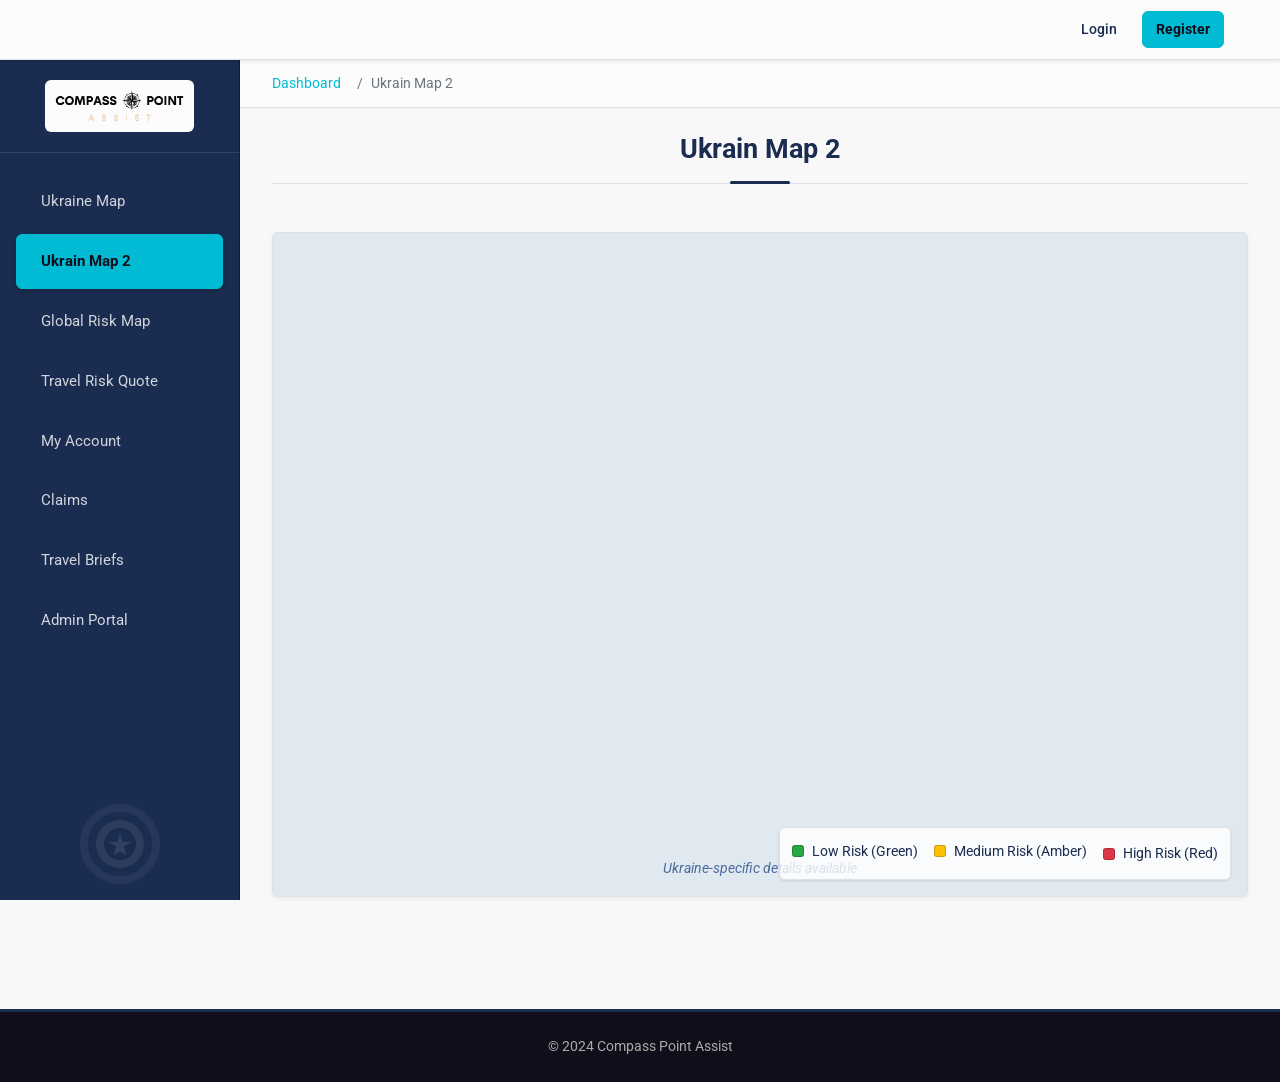
<file: index.html>
<!DOCTYPE html>
<html lang="en">
<head>
    <meta charset="UTF-8">
    <meta name="viewport" content="width=device-width, initial-scale=1.0">
    <title>Compass Point Assist - Travel Risk Platform</title>
    <link rel="preconnect" href="https://fonts.googleapis.com">
    <link rel="preconnect" href="https://fonts.gstatic.com" crossorigin>
    <link href="https://fonts.googleapis.com/css2?family=Roboto:wght@300;400;500;700&display=swap" rel="stylesheet">
    <link rel="stylesheet" href="style.css">
    <!-- Added styles -->
    <style>
        /* Screen-reader only class */
        .sr-only { position: absolute; width: 1px; height: 1px; padding: 0; margin: -1px; overflow: hidden; clip: rect(0, 0, 0, 0); white-space: nowrap; border: 0; }

        /* Google Translate Widget Styling */
        #google_translate_element { display: inline-block; vertical-align: middle; margin-left: 1rem; }
        .goog-te-gadget-simple { background-color: var(--light-color) !important; border: 1px solid var(--border-color) !important; padding: 0.35rem 0.6rem !important; border-radius: var(--border-radius) !important; font-size: 0.9rem !important; cursor: pointer; transition: border-color var(--transition-speed); }
        .goog-te-gadget-simple:hover { border-color: var(--accent-color) !important; }
        .goog-te-gadget-simple span, .goog-te-menu-value span:first-child { color: var(--primary-color) !important; font-weight: var(--font-weight-medium); text-decoration: none !important; }
        .goog-te-gadget-icon { display: none !important; }
        body > div.skiptranslate { display: none !important; visibility: hidden !important; opacity: 0 !important; height: 0 !important; width: 0 !important; margin: 0 !important; padding: 0 !important; }
        iframe#goog-gt-tt, .goog-te-tooltip { display: none !important; visibility: hidden !important; opacity: 0 !important; height: 0 !important; width: 0 !important; }
        body { top: 0px !important; }

        /* Style for phone number input group */
        .phone-input-group { display: flex; gap: 0.5rem; }
        .phone-input-group select { flex: 0 0 100px; /* Fixed width for country code */ }
        .phone-input-group input[type="tel"] { flex: 1 1 auto; /* Allow phone number input to grow */ min-width: 150px; }

         /* Style adjustments for traveller item row */
         .traveller-item.form-row {
            grid-template-columns: repeat(auto-fit, minmax(140px, 1fr)); /* Allow more items per row */
            gap: 0.75rem; /* Adjust gap */
         }
         .form-text.validation-note {
             font-size: 0.85rem;
             color: var(--danger-color); /* Use danger color for visibility */
             margin-top: -0.5rem; /* Adjust spacing */
             margin-bottom: 1rem;
             padding: 0.5rem;
             background-color: hsla(354, 70%, 54%, 0.05); /* Light red background */
             border: 1px solid hsla(354, 70%, 54%, 0.2);
             border-radius: var(--border-radius);
         }
         /* Hide quote options and subscription details initially */
         #quote-options-container,
         #subscription-details-container,
         #quote-separator,
         #subscription-separator { display: none; }

         /* Style for eligibility errors */
         #eligibility-error-message {
             display: none; /* Hidden by default */
             color: var(--danger-color);
             background-color: hsla(354, 70%, 54%, 0.1);
             border: 1px solid hsla(354, 70%, 54%, 0.3);
             padding: 0.75rem 1rem;
             margin-top: 1rem;
             margin-bottom: 1rem;
             border-radius: var(--border-radius);
             font-size: 0.9rem;
             font-weight: var(--font-weight-medium);
         }
         /* Separator line */
         .form-separator {
             border: 0;
             border-top: 2px solid var(--primary-color);
             margin: 2rem 0 1.5rem 0;
             opacity: 0.8;
         }
         #subscription-details-container {
             margin-top: 0; /* Remove margin since separator is added */
             padding-top: 0;
             border-top: none; /* Remove border since separator is added */
         }
         /* Hide accept button when subscription shows */
          #plan-section.subscription-active #accept-quote-btn { display: none; }

         /* Ensure risk map placeholders and legends have consistent styling */
         .risk-map-placeholder {
             position: relative; /* Needed for absolute positioning of legend if desired */
             margin-bottom: 1rem; /* Space below map */
         }
         .risk-map-placeholder iframe {
             display: block; /* Remove extra space below iframe */
             width: 100%;
             height: 600px; /* Consistent height */
             border: none;
         }
        .map-legend {
            display: flex;
            flex-wrap: wrap; /* Allow wrapping on small screens */
            justify-content: center; /* Center legend items */
            gap: 1rem; /* Space between items */
            padding: 0.75rem;
            background-color: rgba(255, 255, 255, 0.8); /* Semi-transparent background */
            border-radius: var(--border-radius);
            margin-top: 0.5rem; /* Space above legend */
            border: 1px solid var(--border-color);
        }
        .legend-item {
            display: flex;
            align-items: center;
            font-size: 0.9rem;
            color: var(--primary-color);
        }
        .legend-color {
            display: inline-block;
            width: 18px;
            height: 18px;
            margin-right: 0.5rem;
            border-radius: 3px;
            border: 1px solid rgba(0, 0, 0, 0.2);
        }
        .legend-green { background-color: var(--success-color); }
        .legend-amber { background-color: var(--warning-color); }
        .legend-red { background-color: var(--danger-color); }

        .map-ukraine-note {
            text-align: center;
            margin-top: 0.5rem;
            font-size: 0.9rem;
            color: var(--secondary-color);
            font-style: italic;
        }
    </style>
</head>
<body>
    <!-- === HEADER === -->
    <header class="main-header">
        <div class="container header-container">
             <div class="header-left"> <button id="mobile-menu-toggle" aria-label="Toggle Menu" aria-expanded="false"> <span class="hamburger-icon"></span> </button> <div id="google_translate_element"></div> </div>
             <div class="header-actions"> <a href="#login-section" class="header-link login-link" data-target="login-section">Login</a> <a href="#login-section" class="header-link register-link" data-target="login-section">Register</a> </div>
        </div>
    </header>
    <!-- === END HEADER === -->

    <div class="dashboard-layout">
        <!-- === SIDEBAR === -->
        <aside class="sidebar">
             <div class="sidebar-header"> <a href="#" class="sidebar-logo"> <img src="compass-point-assist-logo.png" alt="Compass Point Assist Logo"> </a> </div>
             <nav class="sidebar-nav">
                 <ul>
                     <!-- *** MODIFIED: Renamed first map link and made it active by default *** -->
                     <!-- *** ADDED: New sidebar link for the second map *** -->
                     <li><a href="#map-section-ukraine" class="sidebar-link" data-target="map-section-ukraine">Ukraine Map</a></li>
                     <li><a href="#map-section" class="sidebar-link active" data-target="map-section">Ukrain Map 2</a></li>
                     <li><a href="#map-section2" class="sidebar-link" data-target="map-section2">Global Risk Map</a></li>
                     <!-- *** ADDED: New sidebar link for the Ukraine map *** -->
                     <li><a href="#plan-section" class="sidebar-link" data-target="plan-section">Travel Risk Quote</a></li>
                     <li><a href="#account-section" class="sidebar-link" data-target="account-section">My Account</a></li>
                     <li><a href="#claims-section" class="sidebar-link" data-target="claims-section">Claims</a></li>
                     <li><a href="#briefs-section" class="sidebar-link" data-target="briefs-section">Travel Briefs</a></li>
                     <li><a href="#admin-section" class="sidebar-link" data-target="admin-section">Admin Portal</a></li>
                 </ul>
             </nav>
             <div class="sidebar-footer-graphic"></div>
        </aside>
        <!-- === END SIDEBAR === -->

        <!-- === MAIN CONTENT AREA === -->
        <main class="content-area">
            <!-- === BREADCRUMB === -->
            <div class="breadcrumb-bar">
                <nav aria-label="breadcrumb">
                    <ol class="breadcrumb">
                        <li class="breadcrumb-item"><a href="#">Dashboard</a></li>
                        <!-- *** MODIFIED: Default breadcrumb to match default active section *** -->
                        <li class="breadcrumb-item active" aria-current="page" id="breadcrumb-current-page">Risk Map 1</li>
                    </ol>
                </nav>
            </div>
            <!-- === END BREADCRUMB === -->

            <!-- === Map Section 1 === -->
            <!-- *** MODIFIED: Added "active fade-in" to make this the default visible map, updated H2 *** -->
            <section id="map-section" class="dashboard-section active fade-in">
                <h2>Ukrain Map 2</h2> 
                <div class="section-content">
                  <div id="map" class="risk-map-placeholder">
                    <iframe src="https://www.google.com/maps/d/u/0/embed?mid=1SCruvJ4faydto6n9giaSndEuEm6CUsQ&ehbc=2E312F&noprof=1&ll=48.530707931098505%2C31.176593999999987&z=5" loading="lazy" ></iframe>
                    <div class="map-legend">
                      <div class="legend-item"><span class="legend-color legend-green"></span> Low Risk (Green)</div>
                      <div class="legend-item"><span class="legend-color legend-amber"></span> Medium Risk (Amber)</div>
                      <div class="legend-item"><span class="legend-color legend-red"></span> High Risk (Red)</div>
                    </div>
                    <p class="map-ukraine-note">Ukraine-specific details available</p>
                  </div>
                </div>
            </section>
            <!-- === END Map Section 1 === -->

            <!-- *** ADDED: New Map Section 2 (Design matched to Map 1) *** -->
            <section id="map-section2" class="dashboard-section">
                <h2>Global Risk Map</h2>
                <div class="section-content">
                    <div id="map2" class="risk-map-placeholder">
                        <iframe src="https://map-ashen-two.vercel.app/" loading="lazy" title="Global Risk Map 2"></iframe>
                        <div class="map-legend"> <!-- Identical Legend Structure -->
                            <div class="legend-item"><span class="legend-color legend-green"></span> Low Risk (Green)</div>
                            <div class="legend-item"><span class="legend-color legend-amber"></span> Medium Risk (Amber)</div>
                            <div class="legend-item"><span class="legend-color legend-red"></span> High Risk (Red)</div>
                        </div>
                        <p class="map-ukraine-note">Ukraine-specific details available</p> <!-- Identical Note -->
                    </div>
                </div>
            </section>
            <!-- === END Map Section 2 === -->

            <!-- *** ADDED: New Ukraine Map Section (Design matched to Map 1) *** -->
            <section id="map-section-ukraine" class="dashboard-section">
                <h2>Ukraine Map</h2>
                <div class="section-content">
                    <div id="map-ukraine" class="risk-map-placeholder">
                        <iframe src="https://ukraine-map.vercel.app/" loading="lazy" title="Ukraine Conflict Map"></iframe>
                        <div class="map-legend"> <!-- Identical Legend Structure -->
                           <div class="legend-item"><span class="legend-color legend-green"></span> Low Risk (Green)</div>
                           <div class="legend-item"><span class="legend-color legend-amber"></span> Medium Risk (Amber)</div>
                           <div class="legend-item"><span class="legend-color legend-red"></span> High Risk (Red)</div>
                        </div>
                        <p class="map-ukraine-note">Ukraine-specific details available</p> <!-- Identical Note -->
                    </div>
                </div>
            </section>
            <!-- === END Ukraine Map Section === -->

            <!-- === Travel Risk Quote Section === -->
            <section id="plan-section" class="dashboard-section card fade-in" data-delay="0.1">
                <h2>Travel Risk Quote & Subscription</h2>
                <!-- Part 1: Eligibility Check -->
                <div id="eligibility-check-container">
                    <h3>1. Check Eligibility</h3>
                    <div class="section-content" style="padding-bottom: 0;">
                        <p class="section-description" style="text-align: left; margin-bottom: 1rem;">Provide details to check eligibility.</p>
                        <div class="form-row">
                            <div class="form-group"><label for="eligibility-dob">Date of Birth</label><input type="date" id="eligibility-dob" required></div>
                            <div class="form-group"><label for="eligibility-passport-expiry">Passport Expiry Date</label><input type="date" id="eligibility-passport-expiry" required></div>
                        </div>
                        <div class="form-row">
                            <div class="form-group"><label for="eligibility-start-date">Travel Start Date</label><input type="date" id="eligibility-start-date" required></div>
                            <div class="form-group"><label for="eligibility-end-date">Travel End Date</label><input type="date" id="eligibility-end-date" required></div>
                        </div>
                        <div id="eligibility-error-message"></div>
                        <div class="form-actions" style="border-top: none; padding-top: 0; margin-top: 1rem;"><button type="button" id="check-eligibility-btn" class="btn btn-primary btn-large"><span class="btn-text">Check Eligibility</span><span class="loading-spinner"></span></button></div>
                    </div>
                </div>
                <hr class="form-separator" id="quote-separator">
                <!-- Part 2: Quote Options -->
                <div id="quote-options-container">
                    <h3>2. Generate Your Quote</h3>
                    <div class="section-content">
                        <form id="travel-plan-form">
                            <div class="form-row"><div class="form-group"><label for="total-days">Total Trip Days</label><input type="number" id="total-days" readonly class="readonly-input"></div><div class="form-group"><label for="days-amber">Days Amber</label><input type="number" id="days-amber" min="0" value="0" required></div><div class="form-group"><label for="days-red">Days Red</label><input type="number" id="days-red" min="0" value="0" required></div><div class="form-group"><label for="days-green">Days Green</label><input type="number" id="days-green" min="0" value="0" readonly class="readonly-input"></div></div>
                            <div class="coverage-options"><h4>Standard Coverage</h4><div class="form-row"><div class="form-group"><label for="medical-coverage">Medical</label><select id="medical-coverage"><option value="50000">$50k</option><option value="100000">$100k</option><option value="150000">$150k</option><option value="200000">$200k</option><option value="250000">$250k</option></select></div><div class="form-group"><label for="accident-coverage">Accident</label><select id="accident-coverage"><option value="50000">$50k</option><option value="100000">$100k</option><option value="150000">$150k</option><option value="200000">$200k</option><option value="250000">$250k</option></select></div></div><div class="checkbox-group form-group"><input type="checkbox" id="transit-coverage"><label for="transit-coverage">Add Transit?</label></div></div>
                            <div class="optional-addons"><h4>Optional Add-ons</h4><div class="checkbox-group form-group"><input type="checkbox" id="kr-coverage"><label for="kr-coverage">Add add-on</label></div><div class="checkbox-group form-group"><input type="checkbox" id="evac-coverage"><label for="evac-coverage">Add Evac?</label></div></div>
                            <div class="price-summary"><h4>Estimated Quote</h4><div id="estimated-price">$0.00</div><p class="price-note">(Updates)</p><div class="form-actions"><button type="button" id="accept-quote-btn" class="btn btn-accent btn-large"><span class="btn-text">Accept & Proceed</span><span class="loading-spinner"></span></button></div></div>
                        </form>
                    </div>
                </div>
                <hr class="form-separator" id="subscription-separator">
                <!-- Part 3: Subscription Details -->
                <div id="subscription-details-container">
                     <h3>3. Complete Subscription Details</h3>
                     <div class="section-content">
                         <p class="section-description" style="text-align: left; margin-bottom: 1rem;">Provide final details to purchase.</p>
                         <form id="travel-registration-form">
                            <div class="admin-grid">
                                <div class="admin-widget"><h4>Personal Info</h4><div class="widget-content"><div class="form-group"><label>Name</label><input id="reg-c-name" required></div><div class="form-group"><label>DOB</label><input id="reg-c-dob-display" readonly class="readonly-input"></div><div class="form-group"><label>Email</label><input type="email" id="reg-c-email" required></div><div class="form-group"><label>Phone</label><div class="phone-input-group"><select id="reg-c-phone-code" required><option value="">Code</option><option value="+1">+1</option><option value="+44">+44</option><option value="+49">+49</option><option value="+91">+91</option></select><input type="tel" id="reg-c-phone" required></div></div><div class="form-group"><label>WhatsApp</label><div class="phone-input-group"><select id="reg-c-whatsapp-code" required><option value="">Code</option><option value="+1">+1</option><option value="+44">+44</option><option value="+49">+49</option><option value="+91">+91</option></select><input type="tel" id="reg-c-whats-app" required></div></div><div class="form-group"><label>Address</label><input id="reg-c-address" required></div><div class="form-row"><div class="form-group"><label>Country</label><input id="reg-c-country" required></div><div class="form-group"><label>Nationality</label><input id="reg-c-nationality" required></div></div><div class="form-row"><div class="form-group"><label>Passport No.</label><input id="reg-c-passport-no" required></div><div class="form-group"><label>Expiry</label><input id="reg-c-passport-expiry-display" readonly class="readonly-input"></div></div><div class="form-group"><label>Org. (Opt)</label><input id="reg-c-organization"></div></div></div>
                                <div class="admin-widget"><h4>Travel Details</h4><div class="widget-content"><div class="form-row"><div class="form-group"><label>Start</label><input id="reg-trip-start-date-display" readonly></div><div class="form-group"><label>End</label><input id="reg-trip-end-date-display" readonly></div></div><div class="form-group"><label>Purpose</label><select id="reg-trip-purpose" required><option value="">-- Select --</option><option value="humanitarian">Humanitarian</option><option value="journalism">Journalism</option><option value="business">Business</option><option value="personal">Personal</option><option value="other">Other</option></select></div><div class="form-group"><label>Cities/Regions</label><div id="destinations-list"><div class="destination-item form-row" style="margin-bottom: 0.5rem; align-items: center; gap: 0.5rem;"><div class="form-group" style="margin-bottom: 0; flex-grow: 1;"><label for="reg-dest-name-1" class="sr-only">Destination Name</label><input type="text" id="reg-dest-name-1" name="destinations[0][name]" required placeholder="City/Region"></div><div class="form-group" style="margin-bottom: 0; flex-grow: 1;"><label for="reg-dest-stay-1" class="sr-only">Hotel/Accomm.</label><input type="text" id="reg-dest-stay-1" name="destinations[0][stay]" placeholder="Hotel/Accomm. (Opt)"></div></div></div><button type="button" id="add-destination-btn" class="btn btn-secondary btn-small" style="margin-top: 0.5rem;" onclick="alert('Add Destination requires JS.')">Add</button></div><div class="form-group checkbox-group"><input type="checkbox" id="reg-is-company-arranged"><label for="reg-is-company-arranged">Company Arranged?</label></div><div id="company-details" style="display: none;"><div class="form-group"><label>Company</label><input id="reg-company-name"></div></div><div class="form-group"><label>Hotel (Opt)</label><input id="reg-stay-name"></div></div></div>
                                <div class="admin-widget"><h4>Add'l Travellers</h4><div class="widget-content"><p>List others.</p><div id="travellers-list"><div class="traveller-item form-row"><div class="form-group"><label>Name</label><input required></div><div class="form-group"><label>DOB</label><input type="date" required></div><div class="form-group"><label>Passport</label><input required></div><div class="form-group"><label>Expiry</label><input type="date" required></div></div></div><button type="button" id="add-traveller-btn" class="btn btn-secondary btn-small" style="margin-top: 0.5rem;" onclick="alert('Add Traveller requires JS.')">Add</button></div></div>
                                <div class="admin-widget"><h4>Emergency Contact</h4><div class="widget-content"><div class="form-row"><div class="form-group"><label>Name</label><input id="reg-emergency-contact-name" required></div><div class="form-group"><label>Phone</label><input type="tel" id="reg-emergency-contact-phone" required></div></div><div class="form-group"><label>Relationship</label><input id="reg-emergency-contact-relation" required></div></div></div>
                                <div class="admin-widget"><h4>Health Info (Opt)</h4><div class="widget-content"><div class="form-group"><label>Conditions</label><textarea id="reg-medical-conditions" rows="2"></textarea></div><div class="form-group"><label>Medications</label><textarea id="reg-current-medications" rows="2"></textarea></div><div class="form-group"><label>Allergies</label><textarea id="reg-allergies" rows="2"></textarea></div><div class="form-row"><div class="form-group"><label>Blood Type</label><input id="reg-blood-type"></div><div class="form-group"></div></div><div class="form-group"><label>Needs</label><textarea id="reg-special-assistance" rows="1"></textarea></div></div></div>
                                <div class="admin-widget"><h4>Consent</h4><div class="widget-content"><div class="form-group checkbox-group"><input type="checkbox" id="reg-consent" value="true" required><label for="reg-consent">I consent... <span style="color:red;">*</span></label></div></div></div>
                            </div>
                            <div class="form-actions" style="text-align: center; margin-top: 1.5rem;"><button type="submit" class="btn btn-primary btn-large"><span class="btn-text">Submit & Purchase</span><span class="loading-spinner"></span></button></div>
                        </form>
                     </div>
                </div>
            </section>
            <!-- === END Travel Risk Quote Section === -->

            <!-- === Login Section === -->
            <section id="login-section" class="dashboard-section card fade-in" data-delay="0.2">
                <h2>Login / Register</h2>
                <div class="section-content"><div class="login-register-grid"><form id="register-form" class="form-box"><h3>Register</h3><div class="form-group"> <label for="reg-email">Email:</label> <input type="email" id="reg-email" required> </div><div class="form-group"> <label for="reg-password">Password:</label> <input type="password" id="reg-password" required> </div><div class="form-actions"> <button type="submit" class="btn btn-success"> <span class="btn-text">Register</span> <span class="loading-spinner"></span> </button> </div></form><form id="login-form" class="form-box"><h3>Login</h3><div class="form-group"> <label for="login-email">Email:</label> <input type="email" id="login-email" required> </div><div class="form-group"> <label for="login-password">Password:</label> <input type="password" id="login-password" required> </div><div class="form-actions"> <button type="submit" class="btn btn-primary"> <span class="btn-text">Login</span> <span class="loading-spinner"></span> </button> </div><p class="forgot-password-link"><a href="#">Forgot?</a></p></form></div></div>
            </section>
            <!-- === END Login Section === -->

            <!-- === Account Section === -->
            <section id="account-section" class="dashboard-section card fade-in" data-delay="0.3">
                <h2>My Account</h2>
                <div class="section-content"><div class="emergency-contact-box"><h4>Emergency Assistance (24/7)</h4><p>Phone: <a href="tel:+442037907060">+44 (20) 3790 7060</a></p><p>Email: <a href="mailto:assist@example.com">assist@example.com</a></p><p class="provider-note">Partner: Global Guardian</p></div><div class="account-grid"><div class="placeholder-box account-widget"><h4>Policy Summary</h4><p>ID: CPA-12345</p><p>Valid: 2024-09-01 to 2025-08-31</p><p>Status: <span class="status-completed">Active</span></p><button class="btn btn-secondary btn-small">Details</button></div><div class="placeholder-box account-widget"><h4>My Profile</h4><p>Manage contact info.</p><button class="btn btn-secondary btn-small">Edit</button></div><div class="placeholder-box account-widget"><h4>Billing</h4><p>View history.</p><button class="btn btn-secondary btn-small">Manage</button></div></div></div>
            </section>
            <!-- === END Account Section === -->

            <!-- === Claims Section === -->
            <section id="claims-section" class="dashboard-section card fade-in" data-delay="0.4">
                <h2>Claims Center</h2>
                <div class="section-content"><p class="section-description">Submit/view claims. Use 24/7 line for emergencies.</p><div class="form-actions" style="margin-bottom: 1rem; border: none; padding: 0;"><button class="btn btn-primary btn-large">File New Claim</button></div><div class="claims-list"><h4>My Claims History</h4><div class="table-wrapper claims-table-wrapper"><table id="claims-table"><thead><tr><th>ID</th><th>Date</th><th>Type</th><th>Status</th><th>Action</th></tr></thead><tbody><!-- JS fills this --></tbody></table></div></div></div>
            </section>
            <!-- === END Claims Section === -->

            <!-- === Briefs Section === -->
            <section id="briefs-section" class="dashboard-section card fade-in" data-delay="0.5">
                <h2>Travel Briefs & Country Info</h2>
                <div class="section-content"><p class="section-description">Access detailed pre-travel briefs.</p><div class="briefs-search-area"><div class="form-group"><label for="brief-country-search">Search Country Brief:</label><div class="search-input-group"><input type="text" id="brief-country-search" placeholder="e.g., France"><button class="btn btn-primary">Search</button></div></div></div><div class="featured-briefs"><h4>Featured Briefs</h4><ul class="brief-list"><li><a><span class="brief-icon pdf">PDF</span> Germany <span class="brief-risk low">Low</span></a></li><li><a><span class="brief-icon web">WEB</span> Ukraine <span class="brief-risk high">High</span></a></li></ul></div></div>
            </section>
            <!-- === END Briefs Section === -->

            <!-- === Admin Portal Section === -->
            <section id="admin-section" class="dashboard-section admin-dashboard fade-in" data-delay="0.6">
                 <h2>Admin Portal</h2>
                 <div class="section-content">
                    <div class="admin-grid">
                        <!-- Update Risk Widget -->
                        <div class="admin-widget"><h3>Update Country Risk</h3><div class="widget-content"><form id="update-risk-form"> <div class="form-group"><label for="admin-country">Country:</label><input type="text" id="admin-country" required></div> <div class="form-group"><label for="admin-risk">Risk:</label><select id="admin-risk" required><option>Green</option><option>Amber</option><option>Red</option></select></div> <div class="form-actions"><button type="submit" class="btn btn-primary"><span class="btn-text">Update</span><span class="loading-spinner"></span></button></div> <div class="status-message" id="update-risk-status"></div> </form><hr class="widget-divider"><form id="bulk-upload-form"> <div class="form-group"><label class="file-upload-label">Upload Risk File:</label><div class="file-upload-wrapper"><input type="file" id="risk-file-upload" required><label for="risk-file-upload" class="btn btn-secondary file-input-button">Choose</label><span class="file-name">No file</span></div></div> <div class="form-actions"><button type="submit" class="btn btn-secondary"><span class="btn-text">Upload</span><span class="loading-spinner"></span></button></div> <div class="status-message" id="bulk-upload-status"></div> </form></div></div>
                        <!-- View Purchases Widget -->
                        <div class="admin-widget"><h3>View Purchases</h3><div class="widget-content"><div class="form-actions text-right"><button class="btn btn-secondary btn-small">Download CSV</button></div><div class="table-wrapper admin-table-wrapper"><table id="purchases-table"><thead><tr><th>ID</th><th>User</th><th>Zones</th><th>Dates</th><th>Price</th><th>Status</th><th>Action</th></tr></thead><tbody><!-- JS fills this --></tbody></table></div></div></div>
                        <!-- Manage Pricing Widget -->
                        <div class="admin-widget"><h3>Manage Pricing</h3><div class="widget-content"><form id="update-pricing-form"> <div class="form-group"><label for="price-zone">Zone:</label><select id="price-zone" required><option>Green</option><option>Amber</option><option>Red</option><option>Transit</option></select></div> <div class="form-group"><label for="price-value">Price (€):</label><input type="number" id="price-value" step="0.01" required></div> <div class="form-group"><label for="coverage-level">Level:</label><select id="coverage-level" required><option>Base</option><option>Medical</option><option>Accident</option></select></div> <div class="form-actions"><button type="submit" class="btn btn-primary"><span class="btn-text">Update</span><span class="loading-spinner"></span></button></div> <div class="status-message" id="update-pricing-status"></div> </form></div></div>
                        <!-- Claims Management Widget -->
                        <div class="admin-widget"><h3>Claims Management</h3><div class="widget-content widget-summary"><ul class="summary-list"><li>New: 3</li><li>Pending: 8</li><li>Closed: 15</li></ul><div class="form-actions"><button class="btn btn-primary">Manage</button></div></div></div>
                        <!-- Benefit Config Widget -->
                        <div class="admin-widget"><h3>Benefit Config</h3><div class="widget-content widget-summary"><ul class="summary-list"><li>Tiers: 5</li><li>K&R: Enabled</li><li>Green Rate: €2.50</li></ul><div class="form-actions"><button class="btn btn-primary">Edit</button></div></div></div>
                        <!-- Briefs Content Widget -->
                        <div class="admin-widget"><h3>Briefs Content</h3><div class="widget-content widget-summary"><ul class="summary-list"><li>Total: 18</li><li>Updated: Today</li><li>Last: Colombia</li></ul><div class="form-actions"><button class="btn btn-primary">Manage</button></div></div></div>
                    </div> <!-- End admin-grid -->
                 </div> <!-- End section-content -->
            </section>
             <!-- === END Admin Portal Section === -->

        </main>
        <!-- === END MAIN CONTENT AREA === -->
    </div>

    <!-- === FOOTER === -->
    <footer class="footer">
        <div class="container"> <p>© 2024 Compass Point Assist</p> </div>
    </footer>
    <!-- === END FOOTER === -->

    <!-- Scripts -->
    <script src="script.js"></script>
    <script type="text/javascript"> function googleTranslateElementInit() { new google.translate.TranslateElement({pageLanguage: 'en', includedLanguages: 'en,de', layout: google.translate.TranslateElement.InlineLayout.SIMPLE, autoDisplay: false }, 'google_translate_element'); } </script>
    <script type="text/javascript" src="//translate.google.com/translate_a/element.js?cb=googleTranslateElementInit"></script>

</body>
</html>
</file>
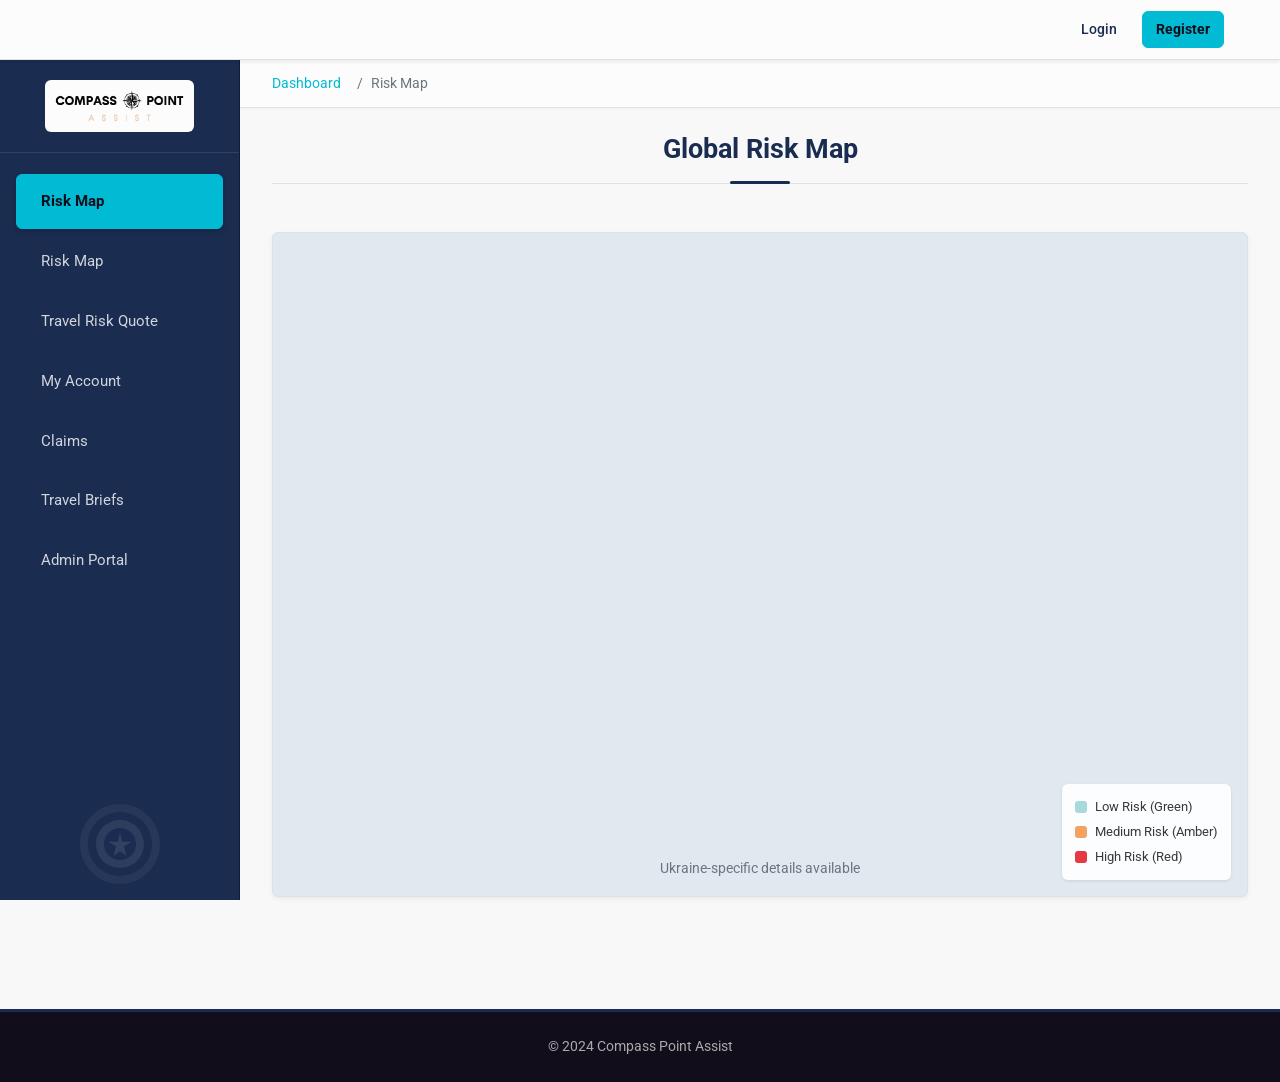
<file: first.html>
<!DOCTYPE html>
<html lang="en">
<head>
    <meta charset="UTF-8">
    <meta name="viewport" content="width=device-width, initial-scale=1.0">
    <title>Compass Point Assist - Travel Risk Platform</title>
    <link rel="preconnect" href="https://fonts.googleapis.com">
    <link rel="preconnect" href="https://fonts.gstatic.com" crossorigin>
    <link href="https://fonts.googleapis.com/css2?family=Roboto:wght@300;400;500;700&display=swap" rel="stylesheet">
    <link rel="stylesheet" href="style.css">
    <!-- Added styles -->
    <style>
        /* Screen-reader only class */
        .sr-only { position: absolute; width: 1px; height: 1px; padding: 0; margin: -1px; overflow: hidden; clip: rect(0, 0, 0, 0); white-space: nowrap; border: 0; }

        /* Google Translate Widget Styling */
        #google_translate_element { display: inline-block; vertical-align: middle; margin-left: 1rem; }
        .goog-te-gadget-simple { background-color: var(--light-color) !important; border: 1px solid var(--border-color) !important; padding: 0.35rem 0.6rem !important; border-radius: var(--border-radius) !important; font-size: 0.9rem !important; cursor: pointer; transition: border-color var(--transition-speed); }
        .goog-te-gadget-simple:hover { border-color: var(--accent-color) !important; }
        .goog-te-gadget-simple span, .goog-te-menu-value span:first-child { color: var(--primary-color) !important; font-weight: var(--font-weight-medium); text-decoration: none !important; }
        .goog-te-gadget-icon { display: none !important; }
        body > div.skiptranslate { display: none !important; visibility: hidden !important; opacity: 0 !important; height: 0 !important; width: 0 !important; margin: 0 !important; padding: 0 !important; }
        iframe#goog-gt-tt, .goog-te-tooltip { display: none !important; visibility: hidden !important; opacity: 0 !important; height: 0 !important; width: 0 !important; }
        body { top: 0px !important; }

        /* Style for phone number input group */
        .phone-input-group { display: flex; gap: 0.5rem; }
        .phone-input-group select { flex: 0 0 100px; /* Fixed width for country code */ }
        .phone-input-group input[type="tel"] { flex: 1 1 auto; /* Allow phone number input to grow */ min-width: 150px; }

         /* Style adjustments for traveller item row */
         .traveller-item.form-row {
            grid-template-columns: repeat(auto-fit, minmax(140px, 1fr)); /* Allow more items per row */
            gap: 0.75rem; /* Adjust gap */
         }
         .form-text.validation-note {
             font-size: 0.85rem;
             color: var(--danger-color); /* Use danger color for visibility */
             margin-top: -0.5rem; /* Adjust spacing */
             margin-bottom: 1rem;
             padding: 0.5rem;
             background-color: hsla(354, 70%, 54%, 0.05); /* Light red background */
             border: 1px solid hsla(354, 70%, 54%, 0.2);
             border-radius: var(--border-radius);
         }
         /* Hide quote options and subscription details initially */
         #quote-options-container,
         #subscription-details-container,
         #quote-separator,
         #subscription-separator { display: none; }

         /* Style for eligibility errors */
         #eligibility-error-message {
             display: none; /* Hidden by default */
             color: var(--danger-color);
             background-color: hsla(354, 70%, 54%, 0.1);
             border: 1px solid hsla(354, 70%, 54%, 0.3);
             padding: 0.75rem 1rem;
             margin-top: 1rem;
             margin-bottom: 1rem;
             border-radius: var(--border-radius);
             font-size: 0.9rem;
             font-weight: var(--font-weight-medium);
         }
         /* Separator line */
         .form-separator {
             border: 0;
             border-top: 2px solid var(--primary-color);
             margin: 2rem 0 1.5rem 0;
             opacity: 0.8;
         }
         #subscription-details-container {
             margin-top: 0; /* Remove margin since separator is added */
             padding-top: 0;
             border-top: none; /* Remove border since separator is added */
         }
         /* Hide accept button when subscription shows */
          #plan-section.subscription-active #accept-quote-btn { display: none; }
    </style>
</head>
<body>
    <!-- === HEADER === -->
    <header class="main-header">
        <div class="container header-container">
             <div class="header-left"> <button id="mobile-menu-toggle" aria-label="Toggle Menu" aria-expanded="false"> <span class="hamburger-icon"></span> </button> <div id="google_translate_element"></div> </div>
             <div class="header-actions"> <a href="#login-section" class="header-link login-link" data-target="login-section">Login</a> <a href="#login-section" class="header-link register-link" data-target="login-section">Register</a> </div>
        </div>
    </header>
    <!-- === END HEADER === -->

    <div class="dashboard-layout">
        <!-- === SIDEBAR === -->
        <aside class="sidebar">
             <div class="sidebar-header"> <a href="#" class="sidebar-logo"> <img src="compass-point-assist-logo.png" alt="Compass Point Assist Logo"> </a> </div>
             <nav class="sidebar-nav">
                 <ul>
                     <li><a href="#map-section" class="sidebar-link active" data-target="map-section">Risk Map</a></li>
                     <li><a href="#map-section2" class="sidebar-link active" data-target="map-section2">Risk Map</a></li>
                     <li><a href="#plan-section" class="sidebar-link" data-target="plan-section">Travel Risk Quote</a></li>
                     <li><a href="#account-section" class="sidebar-link" data-target="account-section">My Account</a></li>
                     <li><a href="#claims-section" class="sidebar-link" data-target="claims-section">Claims</a></li>
                     <li><a href="#briefs-section" class="sidebar-link" data-target="briefs-section">Travel Briefs</a></li>
                     <li><a href="#admin-section" class="sidebar-link" data-target="admin-section">Admin Portal</a></li>
                 </ul>
             </nav>
             <div class="sidebar-footer-graphic"></div>
        </aside>
        <!-- === END SIDEBAR === -->

        <!-- === MAIN CONTENT AREA === -->
        <main class="content-area">
            <!-- === BREADCRUMB === -->
            <div class="breadcrumb-bar">
                <nav aria-label="breadcrumb">
                    <ol class="breadcrumb">
                        <li class="breadcrumb-item"><a href="#">Dashboard</a></li>
                        <li class="breadcrumb-item active" aria-current="page" id="breadcrumb-current-page">Risk Map</li>
                    </ol>
                </nav>
            </div>
            <!-- === END BREADCRUMB === -->

            <!-- === Map Section === -->
            

            <section id="map-section" class="dashboard-section active fade-in">
                <h2>Global Risk Map</h2>
                <div class="section-content">
                  <div id="map" class="risk-map-placeholder">
                    <!-- <iframe 
                      src="https://ukraine-map.vercel.app/" 
                      style="width: 100%; height: 600px; border: none;" 
                      loading="lazy" 
                      title="Global Risk Map">
                    </iframe> -->
                    <iframe src="https://www.google.com/maps/d/embed?mid=1S4cDLsBgtimaEBuIhSMr04y2xtVm0vo&ehbc=2E312F&noprof=1" style="width: 100%; height: 600px; border: none;" loading="lazy" ></iframe>
                    <div class="map-legend">
                      <div class="legend-item"><span class="legend-color legend-green"></span> Low Risk (Green)</div>
                      <div class="legend-item"><span class="legend-color legend-amber"></span> Medium Risk (Amber)</div>
                      <div class="legend-item"><span class="legend-color legend-red"></span> High Risk (Red)</div>
                    </div>
                    <p class="map-ukraine-note">Ukraine-specific details available</p>
                  </div>
                </div>
              </section>
              
              
            <!-- === END Map Section === -->

            <!-- === Travel Risk Quote Section === -->
            <section id="plan-section" class="dashboard-section card fade-in" data-delay="0.1">
                <h2>Travel Risk Quote & Subscription</h2>
                <!-- Part 1: Eligibility Check -->
                <div id="eligibility-check-container">
                    <h3>1. Check Eligibility</h3>
                    <div class="section-content" style="padding-bottom: 0;">
                        <p class="section-description" style="text-align: left; margin-bottom: 1rem;">Provide details to check eligibility.</p>
                        <div class="form-row">
                            <div class="form-group"><label for="eligibility-dob">Date of Birth</label><input type="date" id="eligibility-dob" required></div>
                            <div class="form-group"><label for="eligibility-passport-expiry">Passport Expiry Date</label><input type="date" id="eligibility-passport-expiry" required></div>
                        </div>
                        <div class="form-row">
                            <div class="form-group"><label for="eligibility-start-date">Travel Start Date</label><input type="date" id="eligibility-start-date" required></div>
                            <div class="form-group"><label for="eligibility-end-date">Travel End Date</label><input type="date" id="eligibility-end-date" required><p class="form-text validation-note" style="margin-top: 0.5rem;">Passport must be valid 90+ days after Travel End Date.</p></div>
                        </div>
                        <div id="eligibility-error-message"></div>
                        <div class="form-actions" style="border-top: none; padding-top: 0; margin-top: 1rem;"><button type="button" id="check-eligibility-btn" class="btn btn-primary btn-large"><span class="btn-text">Check Eligibility</span><span class="loading-spinner"></span></button></div>
                    </div>
                </div>
                <hr class="form-separator" id="quote-separator">
                <!-- Part 2: Quote Options -->
                <div id="quote-options-container">
                    <h3>2. Generate Your Quote</h3>
                    <div class="section-content">
                        <form id="travel-plan-form">
                            <div class="form-row"><div class="form-group"><label for="total-days">Total Trip Days</label><input type="number" id="total-days" readonly class="readonly-input"></div><div class="form-group"><label for="days-amber">Days Amber</label><input type="number" id="days-amber" min="0" value="0" required></div><div class="form-group"><label for="days-red">Days Red</label><input type="number" id="days-red" min="0" value="0" required></div><div class="form-group"><label for="days-green">Days Green</label><input type="number" id="days-green" min="0" value="0" readonly class="readonly-input"></div></div>
                            <div class="coverage-options"><h4>Standard Coverage</h4><div class="form-row"><div class="form-group"><label for="medical-coverage">Medical</label><select id="medical-coverage"><option value="50000">$50k</option><option value="100000">$100k</option><option value="150000">$150k</option><option value="200000">$200k</option><option value="250000">$250k</option></select></div><div class="form-group"><label for="accident-coverage">Accident</label><select id="accident-coverage"><option value="50000">$50k</option><option value="100000">$100k</option><option value="150000">$150k</option><option value="200000">$200k</option><option value="250000">$250k</option></select></div></div><div class="checkbox-group form-group"><input type="checkbox" id="transit-coverage"><label for="transit-coverage">Add Transit?</label></div></div>
                            <div class="optional-addons"><h4>Optional Add-ons</h4><div class="checkbox-group form-group"><input type="checkbox" id="kr-coverage"><label for="kr-coverage">Add K&R?</label></div><div class="checkbox-group form-group"><input type="checkbox" id="evac-coverage"><label for="evac-coverage">Add Evac?</label></div></div>
                            <div class="price-summary"><h4>Estimated Quote</h4><div id="estimated-price">$0.00</div><p class="price-note">(Updates)</p><div class="form-actions"><button type="button" id="accept-quote-btn" class="btn btn-accent btn-large"><span class="btn-text">Accept & Proceed</span><span class="loading-spinner"></span></button></div></div>
                        </form>
                    </div>
                </div>
                <hr class="form-separator" id="subscription-separator">
                <!-- Part 3: Subscription Details -->
                <div id="subscription-details-container">
                     <h3>3. Complete Subscription Details</h3>
                     <div class="section-content">
                         <p class="section-description" style="text-align: left; margin-bottom: 1rem;">Provide final details to purchase.</p>
                         <form id="travel-registration-form">
                            <div class="admin-grid">
                                <div class="admin-widget"><h4>Personal Info</h4><div class="widget-content"><div class="form-group"><label>Name</label><input id="reg-c-name" required></div><div class="form-group"><label>DOB</label><input id="reg-c-dob-display" readonly class="readonly-input"></div><div class="form-group"><label>Email</label><input type="email" id="reg-c-email" required></div><div class="form-group"><label>Phone</label><div class="phone-input-group"><select id="reg-c-phone-code" required><option value="">Code</option><option value="+1">+1</option><option value="+44">+44</option><option value="+49">+49</option><option value="+91">+91</option></select><input type="tel" id="reg-c-phone" required></div></div><div class="form-group"><label>WhatsApp</label><div class="phone-input-group"><select id="reg-c-whatsapp-code" required><option value="">Code</option><option value="+1">+1</option><option value="+44">+44</option><option value="+49">+49</option><option value="+91">+91</option></select><input type="tel" id="reg-c-whats-app" required></div></div><div class="form-group"><label>Address</label><input id="reg-c-address" required></div><div class="form-row"><div class="form-group"><label>Country</label><input id="reg-c-country" required></div><div class="form-group"><label>Nationality</label><input id="reg-c-nationality" required></div></div><div class="form-row"><div class="form-group"><label>Passport No.</label><input id="reg-c-passport-no" required></div><div class="form-group"><label>Expiry</label><input id="reg-c-passport-expiry-display" readonly class="readonly-input"></div></div><div class="form-group"><label>Org. (Opt)</label><input id="reg-c-organization"></div></div></div>
                                <div class="admin-widget"><h4>Travel Details</h4><div class="widget-content"><div class="form-row"><div class="form-group"><label>Start</label><input id="reg-trip-start-date-display" readonly></div><div class="form-group"><label>End</label><input id="reg-trip-end-date-display" readonly></div></div><div class="form-group"><label>Purpose</label><select id="reg-trip-purpose" required><option value="">-- Select --</option><option value="humanitarian">Humanitarian</option><option value="journalism">Journalism</option><option value="business">Business</option><option value="personal">Personal</option><option value="other">Other</option></select></div><div class="form-group"><label>Cities/Regions</label><div id="destinations-list"><div class="destination-item form-row" style="margin-bottom: 0.5rem; align-items: center; gap: 0.5rem;"><div class="form-group" style="margin-bottom: 0; flex-grow: 1;"><label for="reg-dest-name-1" class="sr-only">Destination Name</label><input type="text" id="reg-dest-name-1" name="destinations[0][name]" required placeholder="City/Region"></div><div class="form-group" style="margin-bottom: 0; flex-grow: 1;"><label for="reg-dest-stay-1" class="sr-only">Hotel/Accomm.</label><input type="text" id="reg-dest-stay-1" name="destinations[0][stay]" placeholder="Hotel/Accomm. (Opt)"></div></div></div><button type="button" id="add-destination-btn" class="btn btn-secondary btn-small" style="margin-top: 0.5rem;" onclick="alert('Add Destination requires JS.')">Add</button></div><div class="form-group checkbox-group"><input type="checkbox" id="reg-is-company-arranged"><label for="reg-is-company-arranged">Company Arranged?</label></div><div id="company-details" style="display: none;"><div class="form-group"><label>Company</label><input id="reg-company-name"></div></div><div class="form-group"><label>Hotel (Opt)</label><input id="reg-stay-name"></div></div></div>
                                <div class="admin-widget"><h4>Add'l Travellers</h4><div class="widget-content"><p>List others.</p><div id="travellers-list"><div class="traveller-item form-row"><div class="form-group"><label>Name</label><input required></div><div class="form-group"><label>DOB</label><input type="date" required></div><div class="form-group"><label>Passport</label><input required></div><div class="form-group"><label>Expiry</label><input type="date" required></div></div></div><button type="button" id="add-traveller-btn" class="btn btn-secondary btn-small" style="margin-top: 0.5rem;" onclick="alert('Add Traveller requires JS.')">Add</button></div></div>
                                <div class="admin-widget"><h4>Emergency Contact</h4><div class="widget-content"><div class="form-row"><div class="form-group"><label>Name</label><input id="reg-emergency-contact-name" required></div><div class="form-group"><label>Phone</label><input type="tel" id="reg-emergency-contact-phone" required></div></div><div class="form-group"><label>Relationship</label><input id="reg-emergency-contact-relation" required></div></div></div>
                                <div class="admin-widget"><h4>Health Info (Opt)</h4><div class="widget-content"><div class="form-group"><label>Conditions</label><textarea id="reg-medical-conditions" rows="2"></textarea></div><div class="form-group"><label>Medications</label><textarea id="reg-current-medications" rows="2"></textarea></div><div class="form-group"><label>Allergies</label><textarea id="reg-allergies" rows="2"></textarea></div><div class="form-row"><div class="form-group"><label>Blood Type</label><input id="reg-blood-type"></div><div class="form-group"></div></div><div class="form-group"><label>Needs</label><textarea id="reg-special-assistance" rows="1"></textarea></div></div></div>
                                <div class="admin-widget"><h4>Consent</h4><div class="widget-content"><div class="form-group checkbox-group"><input type="checkbox" id="reg-consent" value="true" required><label for="reg-consent">I consent... <span style="color:red;">*</span></label></div></div></div>
                            </div>
                            <div class="form-actions" style="text-align: center; margin-top: 1.5rem;"><button type="submit" class="btn btn-primary btn-large"><span class="btn-text">Submit & Purchase</span><span class="loading-spinner"></span></button></div>
                        </form>
                     </div>
                </div>
            </section>
            <!-- === END Travel Risk Quote Section === -->

            <!-- === Login Section === -->
            <section id="login-section" class="dashboard-section card fade-in" data-delay="0.2">
                <h2>Login / Register</h2>
                <div class="section-content"><div class="login-register-grid"><form id="register-form" class="form-box"><h3>Register</h3><div class="form-group"> <label for="reg-email">Email:</label> <input type="email" id="reg-email" required> </div><div class="form-group"> <label for="reg-password">Password:</label> <input type="password" id="reg-password" required> </div><div class="form-actions"> <button type="submit" class="btn btn-success"> <span class="btn-text">Register</span> <span class="loading-spinner"></span> </button> </div></form><form id="login-form" class="form-box"><h3>Login</h3><div class="form-group"> <label for="login-email">Email:</label> <input type="email" id="login-email" required> </div><div class="form-group"> <label for="login-password">Password:</label> <input type="password" id="login-password" required> </div><div class="form-actions"> <button type="submit" class="btn btn-primary"> <span class="btn-text">Login</span> <span class="loading-spinner"></span> </button> </div><p class="forgot-password-link"><a href="#">Forgot?</a></p></form></div></div>
            </section>
            <!-- === END Login Section === -->

            <!-- === Account Section === -->
            <section id="account-section" class="dashboard-section card fade-in" data-delay="0.3">
                <h2>My Account</h2>
                <div class="section-content"><div class="emergency-contact-box"><h4>Emergency Assistance (24/7)</h4><p>Phone: <a href="tel:+442037907060">+44 (20) 3790 7060</a></p><p>Email: <a href="mailto:assist@example.com">assist@example.com</a></p><p class="provider-note">Partner: Global Guardian</p></div><div class="account-grid"><div class="placeholder-box account-widget"><h4>Policy Summary</h4><p>ID: CPA-12345</p><p>Valid: 2024-09-01 to 2025-08-31</p><p>Status: <span class="status-completed">Active</span></p><button class="btn btn-secondary btn-small">Details</button></div><div class="placeholder-box account-widget"><h4>My Profile</h4><p>Manage contact info.</p><button class="btn btn-secondary btn-small">Edit</button></div><div class="placeholder-box account-widget"><h4>Billing</h4><p>View history.</p><button class="btn btn-secondary btn-small">Manage</button></div></div></div>
            </section>
            <!-- === END Account Section === -->

            <!-- === Claims Section === -->
            <section id="claims-section" class="dashboard-section card fade-in" data-delay="0.4">
                <h2>Claims Center</h2>
                <div class="section-content"><p class="section-description">Submit/view claims. Use 24/7 line for emergencies.</p><div class="form-actions" style="margin-bottom: 1rem; border: none; padding: 0;"><button class="btn btn-primary btn-large">File New Claim</button></div><div class="claims-list"><h4>My Claims History</h4><div class="table-wrapper claims-table-wrapper"><table id="claims-table"><thead><tr><th>ID</th><th>Date</th><th>Type</th><th>Status</th><th>Action</th></tr></thead><tbody><!-- JS fills this --></tbody></table></div></div></div>
            </section>
            <!-- === END Claims Section === -->

            <!-- === Briefs Section === -->
            <section id="briefs-section" class="dashboard-section card fade-in" data-delay="0.5">
                <h2>Travel Briefs & Country Info</h2>
                <div class="section-content"><p class="section-description">Access detailed pre-travel briefs.</p><div class="briefs-search-area"><div class="form-group"><label for="brief-country-search">Search Country Brief:</label><div class="search-input-group"><input type="text" id="brief-country-search" placeholder="e.g., France"><button class="btn btn-primary">Search</button></div></div></div><div class="featured-briefs"><h4>Featured Briefs</h4><ul class="brief-list"><li><a><span class="brief-icon pdf">PDF</span> Germany <span class="brief-risk low">Low</span></a></li><li><a><span class="brief-icon web">WEB</span> Ukraine <span class="brief-risk high">High</span></a></li></ul></div></div>
            </section>
            <!-- === END Briefs Section === -->

            <!-- === Admin Portal Section === -->
            <section id="admin-section" class="dashboard-section admin-dashboard fade-in" data-delay="0.6">
                 <h2>Admin Portal</h2>
                 <div class="section-content">
                    <div class="admin-grid">
                        <!-- Update Risk Widget -->
                        <div class="admin-widget"><h3>Update Country Risk</h3><div class="widget-content"><form id="update-risk-form"> <div class="form-group"><label for="admin-country">Country:</label><input type="text" id="admin-country" required></div> <div class="form-group"><label for="admin-risk">Risk:</label><select id="admin-risk" required><option>Green</option><option>Amber</option><option>Red</option></select></div> <div class="form-actions"><button type="submit" class="btn btn-primary"><span class="btn-text">Update</span><span class="loading-spinner"></span></button></div> <div class="status-message" id="update-risk-status"></div> </form><hr class="widget-divider"><form id="bulk-upload-form"> <div class="form-group"><label class="file-upload-label">Upload Risk File:</label><div class="file-upload-wrapper"><input type="file" id="risk-file-upload" required><label for="risk-file-upload" class="btn btn-secondary file-input-button">Choose</label><span class="file-name">No file</span></div></div> <div class="form-actions"><button type="submit" class="btn btn-secondary"><span class="btn-text">Upload</span><span class="loading-spinner"></span></button></div> <div class="status-message" id="bulk-upload-status"></div> </form></div></div>
                        <!-- View Purchases Widget -->
                        <div class="admin-widget"><h3>View Purchases</h3><div class="widget-content"><div class="form-actions text-right"><button class="btn btn-secondary btn-small">Download CSV</button></div><div class="table-wrapper admin-table-wrapper"><table id="purchases-table"><thead><tr><th>ID</th><th>User</th><th>Zones</th><th>Dates</th><th>Price</th><th>Status</th><th>Action</th></tr></thead><tbody><!-- JS fills this --></tbody></table></div></div></div>
                        <!-- Manage Pricing Widget -->
                        <div class="admin-widget"><h3>Manage Pricing</h3><div class="widget-content"><form id="update-pricing-form"> <div class="form-group"><label for="price-zone">Zone:</label><select id="price-zone" required><option>Green</option><option>Amber</option><option>Red</option><option>Transit</option></select></div> <div class="form-group"><label for="price-value">Price (€):</label><input type="number" id="price-value" step="0.01" required></div> <div class="form-group"><label for="coverage-level">Level:</label><select id="coverage-level" required><option>Base</option><option>Medical</option><option>Accident</option></select></div> <div class="form-actions"><button type="submit" class="btn btn-primary"><span class="btn-text">Update</span><span class="loading-spinner"></span></button></div> <div class="status-message" id="update-pricing-status"></div> </form></div></div>
                        <!-- Claims Management Widget -->
                        <div class="admin-widget"><h3>Claims Management</h3><div class="widget-content widget-summary"><ul class="summary-list"><li>New: 3</li><li>Pending: 8</li><li>Closed: 15</li></ul><div class="form-actions"><button class="btn btn-primary">Manage</button></div></div></div>
                        <!-- Benefit Config Widget -->
                        <div class="admin-widget"><h3>Benefit Config</h3><div class="widget-content widget-summary"><ul class="summary-list"><li>Tiers: 5</li><li>K&R: Enabled</li><li>Green Rate: €2.50</li></ul><div class="form-actions"><button class="btn btn-primary">Edit</button></div></div></div>
                        <!-- Briefs Content Widget -->
                        <div class="admin-widget"><h3>Briefs Content</h3><div class="widget-content widget-summary"><ul class="summary-list"><li>Total: 18</li><li>Updated: Today</li><li>Last: Colombia</li></ul><div class="form-actions"><button class="btn btn-primary">Manage</button></div></div></div>
                    </div> <!-- End admin-grid -->
                 </div> <!-- End section-content -->
            </section>
             <!-- === END Admin Portal Section === -->

        </main>
        <!-- === END MAIN CONTENT AREA === -->
    </div>

    <!-- === FOOTER === -->
    <footer class="footer">
        <div class="container"> <p>© 2024 Compass Point Assist</p> </div>
    </footer>
    <!-- === END FOOTER === -->

    <!-- Scripts -->
    <script src="script.js"></script>
    <script type="text/javascript"> function googleTranslateElementInit() { new google.translate.TranslateElement({pageLanguage: 'en', includedLanguages: 'en,de', layout: google.translate.TranslateElement.InlineLayout.SIMPLE, autoDisplay: false }, 'google_translate_element'); } </script>
    <script type="text/javascript" src="//translate.google.com/translate_a/element.js?cb=googleTranslateElementInit"></script>

</body>
</html>
</file>
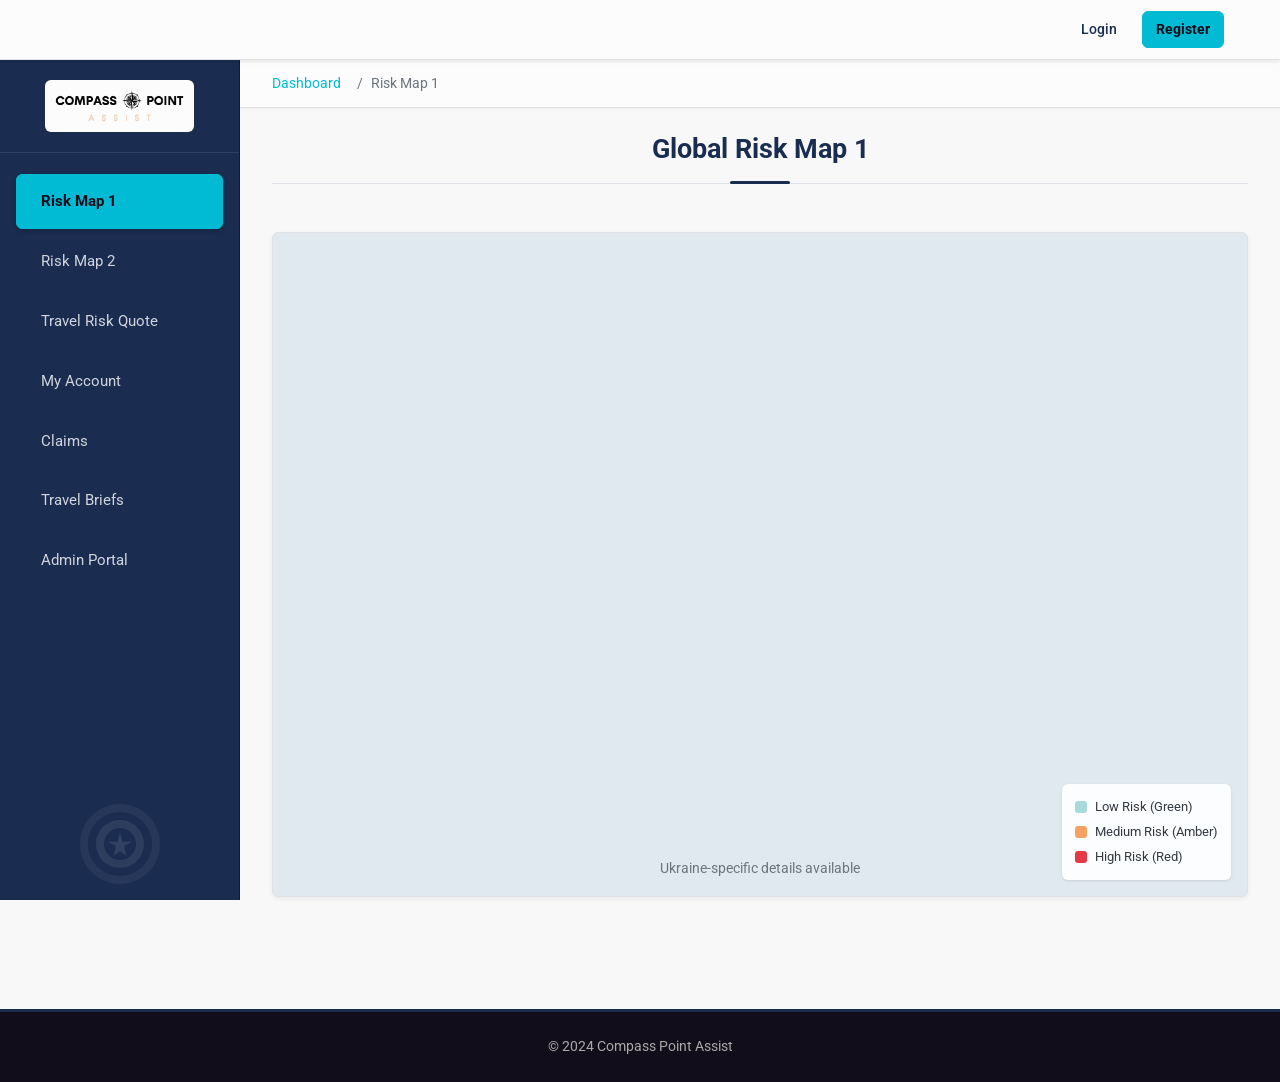
<file: new.html>
<!DOCTYPE html>
<html lang="en">
<head>
    <meta charset="UTF-8">
    <meta name="viewport" content="width=device-width, initial-scale=1.0">
    <title>Compass Point Assist - Travel Risk Platform</title>
    <link rel="preconnect" href="https://fonts.googleapis.com">
    <link rel="preconnect" href="https://fonts.gstatic.com" crossorigin>
    <link href="https://fonts.googleapis.com/css2?family=Roboto:wght@300;400;500;700&display=swap" rel="stylesheet">
    <link rel="stylesheet" href="style.css">
    <!-- Added styles -->
    <style>
        /* Screen-reader only class */
        .sr-only { position: absolute; width: 1px; height: 1px; padding: 0; margin: -1px; overflow: hidden; clip: rect(0, 0, 0, 0); white-space: nowrap; border: 0; }

        /* Google Translate Widget Styling */
        #google_translate_element { display: inline-block; vertical-align: middle; margin-left: 1rem; }
        .goog-te-gadget-simple { background-color: var(--light-color) !important; border: 1px solid var(--border-color) !important; padding: 0.35rem 0.6rem !important; border-radius: var(--border-radius) !important; font-size: 0.9rem !important; cursor: pointer; transition: border-color var(--transition-speed); }
        .goog-te-gadget-simple:hover { border-color: var(--accent-color) !important; }
        .goog-te-gadget-simple span, .goog-te-menu-value span:first-child { color: var(--primary-color) !important; font-weight: var(--font-weight-medium); text-decoration: none !important; }
        .goog-te-gadget-icon { display: none !important; }
        body > div.skiptranslate { display: none !important; visibility: hidden !important; opacity: 0 !important; height: 0 !important; width: 0 !important; margin: 0 !important; padding: 0 !important; }
        iframe#goog-gt-tt, .goog-te-tooltip { display: none !important; visibility: hidden !important; opacity: 0 !important; height: 0 !important; width: 0 !important; }
        body { top: 0px !important; }

        /* Style for phone number input group */
        .phone-input-group { display: flex; gap: 0.5rem; }
        .phone-input-group select { flex: 0 0 100px; /* Fixed width for country code */ }
        .phone-input-group input[type="tel"] { flex: 1 1 auto; /* Allow phone number input to grow */ min-width: 150px; }

         /* Style adjustments for traveller item row */
         .traveller-item.form-row {
            grid-template-columns: repeat(auto-fit, minmax(140px, 1fr)); /* Allow more items per row */
            gap: 0.75rem; /* Adjust gap */
         }
         .form-text.validation-note {
             font-size: 0.85rem;
             color: var(--danger-color); /* Use danger color for visibility */
             margin-top: -0.5rem; /* Adjust spacing */
             margin-bottom: 1rem;
             padding: 0.5rem;
             background-color: hsla(354, 70%, 54%, 0.05); /* Light red background */
             border: 1px solid hsla(354, 70%, 54%, 0.2);
             border-radius: var(--border-radius);
         }
         /* Hide quote options and subscription details initially */
         #quote-options-container,
         #subscription-details-container,
         #quote-separator,
         #subscription-separator { display: none; }

         /* Style for eligibility errors */
         #eligibility-error-message {
             display: none; /* Hidden by default */
             color: var(--danger-color);
             background-color: hsla(354, 70%, 54%, 0.1);
             border: 1px solid hsla(354, 70%, 54%, 0.3);
             padding: 0.75rem 1rem;
             margin-top: 1rem;
             margin-bottom: 1rem;
             border-radius: var(--border-radius);
             font-size: 0.9rem;
             font-weight: var(--font-weight-medium);
         }
         /* Separator line */
         .form-separator {
             border: 0;
             border-top: 2px solid var(--primary-color);
             margin: 2rem 0 1.5rem 0;
             opacity: 0.8;
         }
         #subscription-details-container {
             margin-top: 0; /* Remove margin since separator is added */
             padding-top: 0;
             border-top: none; /* Remove border since separator is added */
         }
         /* Hide accept button when subscription shows */
          #plan-section.subscription-active #accept-quote-btn { display: none; }
    </style>
</head>
<body>
    <!-- === HEADER === -->
    <header class="main-header">
        <div class="container header-container">
             <div class="header-left"> <button id="mobile-menu-toggle" aria-label="Toggle Menu" aria-expanded="false"> <span class="hamburger-icon"></span> </button> <div id="google_translate_element"></div> </div>
             <div class="header-actions"> <a href="#login-section" class="header-link login-link" data-target="login-section">Login</a> <a href="#login-section" class="header-link register-link" data-target="login-section">Register</a> </div>
        </div>
    </header>
    <!-- === END HEADER === -->

    <div class="dashboard-layout">
        <!-- === SIDEBAR === -->
        <aside class="sidebar">
             <div class="sidebar-header"> <a href="#" class="sidebar-logo"> <img src="compass-point-assist-logo.png" alt="Compass Point Assist Logo"> </a> </div>
             <nav class="sidebar-nav">
                 <ul>
                     <!-- *** MODIFIED: Renamed first map link and made it active by default *** -->
                     <li><a href="#map-section" class="sidebar-link active" data-target="map-section">Risk Map 1</a></li>
                     <!-- *** ADDED: New sidebar link for the second map *** -->
                     <li><a href="#map-section2" class="sidebar-link" data-target="map-section2">Risk Map 2</a></li>
                     <li><a href="#plan-section" class="sidebar-link" data-target="plan-section">Travel Risk Quote</a></li>
                     <li><a href="#account-section" class="sidebar-link" data-target="account-section">My Account</a></li>
                     <li><a href="#claims-section" class="sidebar-link" data-target="claims-section">Claims</a></li>
                     <li><a href="#briefs-section" class="sidebar-link" data-target="briefs-section">Travel Briefs</a></li>
                     <li><a href="#admin-section" class="sidebar-link" data-target="admin-section">Admin Portal</a></li>
                 </ul>
             </nav>
             <div class="sidebar-footer-graphic"></div>
        </aside>
        <!-- === END SIDEBAR === -->

        <!-- === MAIN CONTENT AREA === -->
        <main class="content-area">
            <!-- === BREADCRUMB === -->
            <div class="breadcrumb-bar">
                <nav aria-label="breadcrumb">
                    <ol class="breadcrumb">
                        <li class="breadcrumb-item"><a href="#">Dashboard</a></li>
                        <!-- *** MODIFIED: Default breadcrumb to match default active section *** -->
                        <li class="breadcrumb-item active" aria-current="page" id="breadcrumb-current-page">Risk Map 1</li>
                    </ol>
                </nav>
            </div>
            <!-- === END BREADCRUMB === -->

            <!-- === Map Section 1 === -->
            <!-- *** MODIFIED: Added "active fade-in" to make this the default visible map, updated H2 *** -->
            <section id="map-section" class="dashboard-section active fade-in">
                <h2>Global Risk Map 1</h2> <!-- *** MODIFIED H2 *** -->
                <div class="section-content">
                  <div id="map" class="risk-map-placeholder">
                    <iframe src="https://www.google.com/maps/d/embed?mid=1S4cDLsBgtimaEBuIhSMr04y2xtVm0vo&ehbc=2E312F&noprof=1" style="width: 100%; height: 600px; border: none;" loading="lazy" ></iframe>
                    <div class="map-legend">
                      <div class="legend-item"><span class="legend-color legend-green"></span> Low Risk (Green)</div>
                      <div class="legend-item"><span class="legend-color legend-amber"></span> Medium Risk (Amber)</div>
                      <div class="legend-item"><span class="legend-color legend-red"></span> High Risk (Red)</div>
                    </div>
                    <p class="map-ukraine-note">Ukraine-specific details available</p>
                  </div>
                </div>
            </section>
            <!-- === END Map Section 1 === -->

            <!-- *** ADDED: New Map Section 2 *** -->
            <!-- *** NOTE: Removed "active fade-in" initially; JS should add these when selected *** -->
            <section id="map-section2" class="dashboard-section">
                <h2>Global Risk Map 2</h2> <!-- *** MODIFIED H2 *** -->
                <div class="section-content">
                    <div id="map2" class="risk-map-placeholder"> <!-- *** Consider giving this map container a unique ID like map2 if needed by JS *** -->
                        <iframe src="https://map-ashen-two.vercel.app/" style="width: 100%; height: 600px; border: none;" loading="lazy" title="Global Risk Map 2"></iframe> <!-- *** Updated title *** -->
                        <div class="map-legend">
                            <div class="legend-item"><span class="legend-color legend-green"></span> Low Risk (Green)</div>
                            <div class="legend-item"><span class="legend-color legend-amber"></span> Medium Risk (Amber)</div>
                            <div class="legend-item"><span class="legend-color legend-red"></span> High Risk (Red)</div>
                        </div>
                        <p class="map-ukraine-note">Ukraine-specific details available</p>
                    </div>
                </div>
            </section>
            <!-- === END Map Section 2 === -->

            <!-- === Travel Risk Quote Section === -->
            <section id="plan-section" class="dashboard-section card fade-in" data-delay="0.1">
                <h2>Travel Risk Quote & Subscription</h2>
                <!-- Part 1: Eligibility Check -->
                <div id="eligibility-check-container">
                    <h3>1. Check Eligibility</h3>
                    <div class="section-content" style="padding-bottom: 0;">
                        <p class="section-description" style="text-align: left; margin-bottom: 1rem;">Provide details to check eligibility.</p>
                        <div class="form-row">
                            <div class="form-group"><label for="eligibility-dob">Date of Birth</label><input type="date" id="eligibility-dob" required></div>
                            <div class="form-group"><label for="eligibility-passport-expiry">Passport Expiry Date</label><input type="date" id="eligibility-passport-expiry" required></div>
                        </div>
                        <div class="form-row">
                            <div class="form-group"><label for="eligibility-start-date">Travel Start Date</label><input type="date" id="eligibility-start-date" required></div>
                            <div class="form-group"><label for="eligibility-end-date">Travel End Date</label><input type="date" id="eligibility-end-date" required><p class="form-text validation-note" style="margin-top: 0.5rem;">Passport must be valid 90+ days after Travel End Date.</p></div>
                        </div>
                        <div id="eligibility-error-message"></div>
                        <div class="form-actions" style="border-top: none; padding-top: 0; margin-top: 1rem;"><button type="button" id="check-eligibility-btn" class="btn btn-primary btn-large"><span class="btn-text">Check Eligibility</span><span class="loading-spinner"></span></button></div>
                    </div>
                </div>
                <hr class="form-separator" id="quote-separator">
                <!-- Part 2: Quote Options -->
                <div id="quote-options-container">
                    <h3>2. Generate Your Quote</h3>
                    <div class="section-content">
                        <form id="travel-plan-form">
                            <div class="form-row"><div class="form-group"><label for="total-days">Total Trip Days</label><input type="number" id="total-days" readonly class="readonly-input"></div><div class="form-group"><label for="days-amber">Days Amber</label><input type="number" id="days-amber" min="0" value="0" required></div><div class="form-group"><label for="days-red">Days Red</label><input type="number" id="days-red" min="0" value="0" required></div><div class="form-group"><label for="days-green">Days Green</label><input type="number" id="days-green" min="0" value="0" readonly class="readonly-input"></div></div>
                            <div class="coverage-options"><h4>Standard Coverage</h4><div class="form-row"><div class="form-group"><label for="medical-coverage">Medical</label><select id="medical-coverage"><option value="50000">$50k</option><option value="100000">$100k</option><option value="150000">$150k</option><option value="200000">$200k</option><option value="250000">$250k</option></select></div><div class="form-group"><label for="accident-coverage">Accident</label><select id="accident-coverage"><option value="50000">$50k</option><option value="100000">$100k</option><option value="150000">$150k</option><option value="200000">$200k</option><option value="250000">$250k</option></select></div></div><div class="checkbox-group form-group"><input type="checkbox" id="transit-coverage"><label for="transit-coverage">Add Transit?</label></div></div>
                            <div class="optional-addons"><h4>Optional Add-ons</h4><div class="checkbox-group form-group"><input type="checkbox" id="kr-coverage"><label for="kr-coverage">Add K&R?</label></div><div class="checkbox-group form-group"><input type="checkbox" id="evac-coverage"><label for="evac-coverage">Add Evac?</label></div></div>
                            <div class="price-summary"><h4>Estimated Quote</h4><div id="estimated-price">$0.00</div><p class="price-note">(Updates)</p><div class="form-actions"><button type="button" id="accept-quote-btn" class="btn btn-accent btn-large"><span class="btn-text">Accept & Proceed</span><span class="loading-spinner"></span></button></div></div>
                        </form>
                    </div>
                </div>
                <hr class="form-separator" id="subscription-separator">
                <!-- Part 3: Subscription Details -->
                <div id="subscription-details-container">
                     <h3>3. Complete Subscription Details</h3>
                     <div class="section-content">
                         <p class="section-description" style="text-align: left; margin-bottom: 1rem;">Provide final details to purchase.</p>
                         <form id="travel-registration-form">
                            <div class="admin-grid">
                                <div class="admin-widget"><h4>Personal Info</h4><div class="widget-content"><div class="form-group"><label>Name</label><input id="reg-c-name" required></div><div class="form-group"><label>DOB</label><input id="reg-c-dob-display" readonly class="readonly-input"></div><div class="form-group"><label>Email</label><input type="email" id="reg-c-email" required></div><div class="form-group"><label>Phone</label><div class="phone-input-group"><select id="reg-c-phone-code" required><option value="">Code</option><option value="+1">+1</option><option value="+44">+44</option><option value="+49">+49</option><option value="+91">+91</option></select><input type="tel" id="reg-c-phone" required></div></div><div class="form-group"><label>WhatsApp</label><div class="phone-input-group"><select id="reg-c-whatsapp-code" required><option value="">Code</option><option value="+1">+1</option><option value="+44">+44</option><option value="+49">+49</option><option value="+91">+91</option></select><input type="tel" id="reg-c-whats-app" required></div></div><div class="form-group"><label>Address</label><input id="reg-c-address" required></div><div class="form-row"><div class="form-group"><label>Country</label><input id="reg-c-country" required></div><div class="form-group"><label>Nationality</label><input id="reg-c-nationality" required></div></div><div class="form-row"><div class="form-group"><label>Passport No.</label><input id="reg-c-passport-no" required></div><div class="form-group"><label>Expiry</label><input id="reg-c-passport-expiry-display" readonly class="readonly-input"></div></div><div class="form-group"><label>Org. (Opt)</label><input id="reg-c-organization"></div></div></div>
                                <div class="admin-widget"><h4>Travel Details</h4><div class="widget-content"><div class="form-row"><div class="form-group"><label>Start</label><input id="reg-trip-start-date-display" readonly></div><div class="form-group"><label>End</label><input id="reg-trip-end-date-display" readonly></div></div><div class="form-group"><label>Purpose</label><select id="reg-trip-purpose" required><option value="">-- Select --</option><option value="humanitarian">Humanitarian</option><option value="journalism">Journalism</option><option value="business">Business</option><option value="personal">Personal</option><option value="other">Other</option></select></div><div class="form-group"><label>Cities/Regions</label><div id="destinations-list"><div class="destination-item form-row" style="margin-bottom: 0.5rem; align-items: center; gap: 0.5rem;"><div class="form-group" style="margin-bottom: 0; flex-grow: 1;"><label for="reg-dest-name-1" class="sr-only">Destination Name</label><input type="text" id="reg-dest-name-1" name="destinations[0][name]" required placeholder="City/Region"></div><div class="form-group" style="margin-bottom: 0; flex-grow: 1;"><label for="reg-dest-stay-1" class="sr-only">Hotel/Accomm.</label><input type="text" id="reg-dest-stay-1" name="destinations[0][stay]" placeholder="Hotel/Accomm. (Opt)"></div></div></div><button type="button" id="add-destination-btn" class="btn btn-secondary btn-small" style="margin-top: 0.5rem;" onclick="alert('Add Destination requires JS.')">Add</button></div><div class="form-group checkbox-group"><input type="checkbox" id="reg-is-company-arranged"><label for="reg-is-company-arranged">Company Arranged?</label></div><div id="company-details" style="display: none;"><div class="form-group"><label>Company</label><input id="reg-company-name"></div></div><div class="form-group"><label>Hotel (Opt)</label><input id="reg-stay-name"></div></div></div>
                                <div class="admin-widget"><h4>Add'l Travellers</h4><div class="widget-content"><p>List others.</p><div id="travellers-list"><div class="traveller-item form-row"><div class="form-group"><label>Name</label><input required></div><div class="form-group"><label>DOB</label><input type="date" required></div><div class="form-group"><label>Passport</label><input required></div><div class="form-group"><label>Expiry</label><input type="date" required></div></div></div><button type="button" id="add-traveller-btn" class="btn btn-secondary btn-small" style="margin-top: 0.5rem;" onclick="alert('Add Traveller requires JS.')">Add</button></div></div>
                                <div class="admin-widget"><h4>Emergency Contact</h4><div class="widget-content"><div class="form-row"><div class="form-group"><label>Name</label><input id="reg-emergency-contact-name" required></div><div class="form-group"><label>Phone</label><input type="tel" id="reg-emergency-contact-phone" required></div></div><div class="form-group"><label>Relationship</label><input id="reg-emergency-contact-relation" required></div></div></div>
                                <div class="admin-widget"><h4>Health Info (Opt)</h4><div class="widget-content"><div class="form-group"><label>Conditions</label><textarea id="reg-medical-conditions" rows="2"></textarea></div><div class="form-group"><label>Medications</label><textarea id="reg-current-medications" rows="2"></textarea></div><div class="form-group"><label>Allergies</label><textarea id="reg-allergies" rows="2"></textarea></div><div class="form-row"><div class="form-group"><label>Blood Type</label><input id="reg-blood-type"></div><div class="form-group"></div></div><div class="form-group"><label>Needs</label><textarea id="reg-special-assistance" rows="1"></textarea></div></div></div>
                                <div class="admin-widget"><h4>Consent</h4><div class="widget-content"><div class="form-group checkbox-group"><input type="checkbox" id="reg-consent" value="true" required><label for="reg-consent">I consent... <span style="color:red;">*</span></label></div></div></div>
                            </div>
                            <div class="form-actions" style="text-align: center; margin-top: 1.5rem;"><button type="submit" class="btn btn-primary btn-large"><span class="btn-text">Submit & Purchase</span><span class="loading-spinner"></span></button></div>
                        </form>
                     </div>
                </div>
            </section>
            <!-- === END Travel Risk Quote Section === -->

            <!-- === Login Section === -->
            <section id="login-section" class="dashboard-section card fade-in" data-delay="0.2">
                <h2>Login / Register</h2>
                <div class="section-content"><div class="login-register-grid"><form id="register-form" class="form-box"><h3>Register</h3><div class="form-group"> <label for="reg-email">Email:</label> <input type="email" id="reg-email" required> </div><div class="form-group"> <label for="reg-password">Password:</label> <input type="password" id="reg-password" required> </div><div class="form-actions"> <button type="submit" class="btn btn-success"> <span class="btn-text">Register</span> <span class="loading-spinner"></span> </button> </div></form><form id="login-form" class="form-box"><h3>Login</h3><div class="form-group"> <label for="login-email">Email:</label> <input type="email" id="login-email" required> </div><div class="form-group"> <label for="login-password">Password:</label> <input type="password" id="login-password" required> </div><div class="form-actions"> <button type="submit" class="btn btn-primary"> <span class="btn-text">Login</span> <span class="loading-spinner"></span> </button> </div><p class="forgot-password-link"><a href="#">Forgot?</a></p></form></div></div>
            </section>
            <!-- === END Login Section === -->

            <!-- === Account Section === -->
            <section id="account-section" class="dashboard-section card fade-in" data-delay="0.3">
                <h2>My Account</h2>
                <div class="section-content"><div class="emergency-contact-box"><h4>Emergency Assistance (24/7)</h4><p>Phone: <a href="tel:+442037907060">+44 (20) 3790 7060</a></p><p>Email: <a href="mailto:assist@example.com">assist@example.com</a></p><p class="provider-note">Partner: Global Guardian</p></div><div class="account-grid"><div class="placeholder-box account-widget"><h4>Policy Summary</h4><p>ID: CPA-12345</p><p>Valid: 2024-09-01 to 2025-08-31</p><p>Status: <span class="status-completed">Active</span></p><button class="btn btn-secondary btn-small">Details</button></div><div class="placeholder-box account-widget"><h4>My Profile</h4><p>Manage contact info.</p><button class="btn btn-secondary btn-small">Edit</button></div><div class="placeholder-box account-widget"><h4>Billing</h4><p>View history.</p><button class="btn btn-secondary btn-small">Manage</button></div></div></div>
            </section>
            <!-- === END Account Section === -->

            <!-- === Claims Section === -->
            <section id="claims-section" class="dashboard-section card fade-in" data-delay="0.4">
                <h2>Claims Center</h2>
                <div class="section-content"><p class="section-description">Submit/view claims. Use 24/7 line for emergencies.</p><div class="form-actions" style="margin-bottom: 1rem; border: none; padding: 0;"><button class="btn btn-primary btn-large">File New Claim</button></div><div class="claims-list"><h4>My Claims History</h4><div class="table-wrapper claims-table-wrapper"><table id="claims-table"><thead><tr><th>ID</th><th>Date</th><th>Type</th><th>Status</th><th>Action</th></tr></thead><tbody><!-- JS fills this --></tbody></table></div></div></div>
            </section>
            <!-- === END Claims Section === -->

            <!-- === Briefs Section === -->
            <section id="briefs-section" class="dashboard-section card fade-in" data-delay="0.5">
                <h2>Travel Briefs & Country Info</h2>
                <div class="section-content"><p class="section-description">Access detailed pre-travel briefs.</p><div class="briefs-search-area"><div class="form-group"><label for="brief-country-search">Search Country Brief:</label><div class="search-input-group"><input type="text" id="brief-country-search" placeholder="e.g., France"><button class="btn btn-primary">Search</button></div></div></div><div class="featured-briefs"><h4>Featured Briefs</h4><ul class="brief-list"><li><a><span class="brief-icon pdf">PDF</span> Germany <span class="brief-risk low">Low</span></a></li><li><a><span class="brief-icon web">WEB</span> Ukraine <span class="brief-risk high">High</span></a></li></ul></div></div>
            </section>
            <!-- === END Briefs Section === -->

            <!-- === Admin Portal Section === -->
            <section id="admin-section" class="dashboard-section admin-dashboard fade-in" data-delay="0.6">
                 <h2>Admin Portal</h2>
                 <div class="section-content">
                    <div class="admin-grid">
                        <!-- Update Risk Widget -->
                        <div class="admin-widget"><h3>Update Country Risk</h3><div class="widget-content"><form id="update-risk-form"> <div class="form-group"><label for="admin-country">Country:</label><input type="text" id="admin-country" required></div> <div class="form-group"><label for="admin-risk">Risk:</label><select id="admin-risk" required><option>Green</option><option>Amber</option><option>Red</option></select></div> <div class="form-actions"><button type="submit" class="btn btn-primary"><span class="btn-text">Update</span><span class="loading-spinner"></span></button></div> <div class="status-message" id="update-risk-status"></div> </form><hr class="widget-divider"><form id="bulk-upload-form"> <div class="form-group"><label class="file-upload-label">Upload Risk File:</label><div class="file-upload-wrapper"><input type="file" id="risk-file-upload" required><label for="risk-file-upload" class="btn btn-secondary file-input-button">Choose</label><span class="file-name">No file</span></div></div> <div class="form-actions"><button type="submit" class="btn btn-secondary"><span class="btn-text">Upload</span><span class="loading-spinner"></span></button></div> <div class="status-message" id="bulk-upload-status"></div> </form></div></div>
                        <!-- View Purchases Widget -->
                        <div class="admin-widget"><h3>View Purchases</h3><div class="widget-content"><div class="form-actions text-right"><button class="btn btn-secondary btn-small">Download CSV</button></div><div class="table-wrapper admin-table-wrapper"><table id="purchases-table"><thead><tr><th>ID</th><th>User</th><th>Zones</th><th>Dates</th><th>Price</th><th>Status</th><th>Action</th></tr></thead><tbody><!-- JS fills this --></tbody></table></div></div></div>
                        <!-- Manage Pricing Widget -->
                        <div class="admin-widget"><h3>Manage Pricing</h3><div class="widget-content"><form id="update-pricing-form"> <div class="form-group"><label for="price-zone">Zone:</label><select id="price-zone" required><option>Green</option><option>Amber</option><option>Red</option><option>Transit</option></select></div> <div class="form-group"><label for="price-value">Price (€):</label><input type="number" id="price-value" step="0.01" required></div> <div class="form-group"><label for="coverage-level">Level:</label><select id="coverage-level" required><option>Base</option><option>Medical</option><option>Accident</option></select></div> <div class="form-actions"><button type="submit" class="btn btn-primary"><span class="btn-text">Update</span><span class="loading-spinner"></span></button></div> <div class="status-message" id="update-pricing-status"></div> </form></div></div>
                        <!-- Claims Management Widget -->
                        <div class="admin-widget"><h3>Claims Management</h3><div class="widget-content widget-summary"><ul class="summary-list"><li>New: 3</li><li>Pending: 8</li><li>Closed: 15</li></ul><div class="form-actions"><button class="btn btn-primary">Manage</button></div></div></div>
                        <!-- Benefit Config Widget -->
                        <div class="admin-widget"><h3>Benefit Config</h3><div class="widget-content widget-summary"><ul class="summary-list"><li>Tiers: 5</li><li>K&R: Enabled</li><li>Green Rate: €2.50</li></ul><div class="form-actions"><button class="btn btn-primary">Edit</button></div></div></div>
                        <!-- Briefs Content Widget -->
                        <div class="admin-widget"><h3>Briefs Content</h3><div class="widget-content widget-summary"><ul class="summary-list"><li>Total: 18</li><li>Updated: Today</li><li>Last: Colombia</li></ul><div class="form-actions"><button class="btn btn-primary">Manage</button></div></div></div>
                    </div> <!-- End admin-grid -->
                 </div> <!-- End section-content -->
            </section>
             <!-- === END Admin Portal Section === -->

        </main>
        <!-- === END MAIN CONTENT AREA === -->
    </div>

    <!-- === FOOTER === -->
    <footer class="footer">
        <div class="container"> <p>© 2024 Compass Point Assist</p> </div>
    </footer>
    <!-- === END FOOTER === -->

    <!-- Scripts -->
    <script src="script.js"></script>
    <script type="text/javascript"> function googleTranslateElementInit() { new google.translate.TranslateElement({pageLanguage: 'en', includedLanguages: 'en,de', layout: google.translate.TranslateElement.InlineLayout.SIMPLE, autoDisplay: false }, 'google_translate_element'); } </script>
    <script type="text/javascript" src="//translate.google.com/translate_a/element.js?cb=googleTranslateElementInit"></script>

</body>
</html>
</file>
<file: style.css>
/* === Base Variables & Reset === */
:root {
    --cpa-black: #120D1A; --cpa-dblau: #1A2C50; --cpa-mint: #00BBD3;
    --cpa-beige: #EBCBAE; --cpa-weiss: #FCFCFC; --cpa-grau: #F8F8F8;
    --red-zone: #E63946; --amber-zone: #F4A261; --green-zone: #A8DADC;
    --primary-color: var(--cpa-dblau); --secondary-color: #4a6a9e;
    --accent-color: var(--cpa-mint); --accent-hover-color: #00a8bd;
    --success-color: #28a745; --success-hover-color: #218838; /* Standard green */
    --danger-color: #dc3545; --warning-color: #ffc107; --info-color: #0dcaf0;
    --light-color: var(--cpa-weiss); --dark-color: var(--cpa-black);
    --text-color: #343a40; --text-muted: #6c757d;
    --border-color: #dee2e6; --body-bg: var(--cpa-grau); --card-bg: var(--cpa-weiss);
    --heading-color: var(--primary-color);
    --font-family-base: 'Roboto', sans-serif; --font-size-base: 16px;
    --line-height-base: 1.6; --font-weight-normal: 400; --font-weight-medium: 500; --font-weight-bold: 700;
    --container-width: 1200px; --spacing-unit: 1rem; --border-radius: 0.375rem;
    --box-shadow: 0 0.125rem 0.3rem rgba(0, 0, 0, 0.06);
    --box-shadow-hover: 0 0.25rem 0.6rem rgba(0, 0, 0, 0.08);
    --transition-speed: 0.2s; --transition-timing: ease-in-out;
    --sidebar-width: 240px; --sidebar-bg: var(--primary-color);
    --sidebar-link-color: rgba(255, 255, 255, 0.8); --sidebar-link-hover-bg: rgba(255, 255, 255, 0.1);
    --sidebar-link-active-bg: var(--cpa-mint);
    --sidebar-link-active-color: var(--dark-color);
    --sidebar-chevron-color: var(--body-bg);
    --header-height: 60px;
}

*, *::before, *::after { box-sizing: border-box; margin: 0; padding: 0; }
html { scroll-behavior: smooth; font-size: var(--font-size-base); }
body {
    font-family: var(--font-family-base); font-size: 1rem; line-height: var(--line-height-base);
    background-color: var(--body-bg); color: var(--text-color); -webkit-font-smoothing: antialiased;
    -moz-osx-font-smoothing: grayscale; font-weight: var(--font-weight-normal); overflow-x: hidden; margin: 0;
}
a { color: var(--accent-color); text-decoration: none; transition: color var(--transition-speed) var(--transition-timing); }
a:hover { color: var(--accent-hover-color); text-decoration: none; }
img { max-width: 100%; height: auto; vertical-align: middle; }
h2, h3, h4 { color: var(--heading-color); font-weight: var(--font-weight-bold); line-height: 1.3; }
h2 { font-size: 1.7rem; margin: 0 0 calc(var(--spacing-unit) * 1.5) 0; padding-bottom: 1rem; border-bottom: 1px solid var(--border-color); position: relative; text-align: center; }
h2::before { content: ''; position: absolute; bottom: -1px; left: 50%; transform: translateX(-50%); height: 3px; width: 60px; background: var(--primary-color); border-radius: 3px; }
h3 { font-size: 1.25rem; margin-bottom: calc(var(--spacing-unit) * 1.2); } /* Main section titles inside sections */
h4 { font-size: 1.05rem; font-weight: var(--font-weight-medium); margin-bottom: var(--spacing-unit); } /* Widget sub-titles */
hr { border: 0; border-top: 1px solid var(--border-color); margin: calc(var(--spacing-unit) * 1.5) 0; }
::-webkit-scrollbar { width: 8px; height: 8px; } ::-webkit-scrollbar-thumb { background: var(--cpa-beige); border-radius: 4px; } ::-webkit-scrollbar-track { background: #e9ecef; border-radius: 4px; } ::selection { background: var(--cpa-beige); color: var(--cpa-weiss); }

/* === Layout === */
.container { width: 100%; max-width: var(--container-width); margin: 0 auto; padding: 0 var(--spacing-unit); }
.main-header { background: var(--light-color); color: var(--primary-color); box-shadow: 0 2px 4px rgba(0,0,0,0.08); position: fixed; top: 0; left: 0; width: 100%; z-index: 1030; height: var(--header-height); border-bottom: 1px solid var(--border-color); }
.header-container { display: flex; justify-content: space-between; align-items: center; height: 100%; }
.header-left { display: flex; align-items: center; }
#mobile-menu-toggle { display: none; background: none; border: none; padding: 0; cursor: pointer; margin-right: var(--spacing-unit); }
.hamburger-icon { display: block; width: 24px; height: 2px; background-color: var(--primary-color); position: relative; transition: background-color 0s 0.2s linear; }
.hamburger-icon::before, .hamburger-icon::after { content: ''; position: absolute; left: 0; width: 100%; height: 2px; background-color: var(--primary-color); transition: transform 0.2s ease-in-out, top 0.2s 0.2s ease-in-out; }
.hamburger-icon::before { top: -7px; } .hamburger-icon::after { top: 7px; }
#mobile-menu-toggle[aria-expanded="true"] .hamburger-icon { background-color: transparent; }
#mobile-menu-toggle[aria-expanded="true"] .hamburger-icon::before { transform: rotate(45deg); top: 0; transition: top 0.2s ease-in-out, transform 0.2s 0.2s ease-in-out; }
#mobile-menu-toggle[aria-expanded="true"] .hamburger-icon::after { transform: rotate(-45deg); top: 0; transition: top 0.2s ease-in-out, transform 0.2s 0.2s ease-in-out; }
.header-actions { display: flex; align-items: center; gap: calc(var(--spacing-unit) * 0.75); }
.header-link { color: var(--primary-color); font-size: 0.9rem; font-weight: var(--font-weight-medium); padding: 0.4rem 0.8rem; border-radius: var(--border-radius); border: 1px solid transparent; transition: color var(--transition-speed), border-color var(--transition-speed), background-color var(--transition-speed); }
.header-link:hover { color: var(--primary-color); background-color: var(--cpa-grau); border-color: var(--border-color); }
.header-link.register-link { background-color: var(--accent-color); color: var(--dark-color); font-weight: var(--font-weight-bold); border-color: var(--accent-color); }
.header-link.register-link:hover { background-color: var(--accent-hover-color); color: var(--dark-color); border-color: var(--accent-hover-color); }

.dashboard-layout { display: flex; padding-top: var(--header-height); }
.sidebar { width: var(--sidebar-width); flex-shrink: 0; background-color: var(--sidebar-bg); position: fixed; left: 0; top: var(--header-height); height: calc(100vh - var(--header-height)); overflow-y: auto; z-index: 1000; transition: transform 0.3s ease-in-out; border-right: 1px solid #0f1c36; display: flex; flex-direction: column; }
.sidebar-header { padding: calc(var(--spacing-unit) * 1.25); text-align: center; border-bottom: 1px solid rgba(255, 255, 255, 0.1); flex-shrink: 0; }
.sidebar-logo img { max-width: 75%; height: auto; background-color: var(--light-color); padding: 8px; border-radius: var(--border-radius); }
.sidebar-nav { padding: var(--spacing-unit) 0; flex-grow: 1; }
.sidebar-nav ul { list-style: none; padding: 0; margin: 0; }
.sidebar-nav .sidebar-link { display: flex; align-items: center; padding: calc(var(--spacing-unit) * 0.9) calc(var(--spacing-unit) * 1.5); margin: calc(var(--spacing-unit) * 0.3) calc(var(--spacing-unit) * 1); color: var(--sidebar-link-color); text-decoration: none; border-radius: var(--border-radius); font-weight: var(--font-weight-normal); font-size: 0.95rem; position: relative; overflow: hidden; transition: background-color 0.2s ease-in-out, color 0.2s ease-in-out, box-shadow 0.2s ease-in-out; white-space: nowrap; border: 1px solid transparent; }
.sidebar-nav .sidebar-link:hover { background-color: var(--sidebar-link-hover-bg); color: var(--light-color); border-color: rgba(255,255,255,0.2); }
.sidebar-nav .sidebar-link.active { background-color: var(--sidebar-link-active-bg); color: var(--sidebar-link-active-color); font-weight: var(--font-weight-bold); box-shadow: 0 2px 5px rgba(0,0,0,0.2); border-color: var(--sidebar-link-active-bg); }
.sidebar-nav .sidebar-link.active::after { content: ''; display: block; position: absolute; right: -10px; top: 50%; transform: translateY(-50%) rotate(0deg); width: 0; height: 0; border-top: 10px solid transparent; border-bottom: 10px solid transparent; border-left: 10px solid var(--body-bg); transition: right 0.2s ease-in-out; }
.sidebar-footer-graphic { flex-shrink: 0; margin-top: auto; height: 80px; background: url('data:image/svg+xml;utf8,<svg xmlns="http://www.w3.org/2000/svg" viewBox="0 0 100 100"><path fill="%23fff" opacity="0.05" d="M50,0C22.4,0,0,22.4,0,50s22.4,50,50,50s50-22.4,50-50S77.6,0,50,0z M50,90C27.9,90,10,72.1,10,50S27.9,10,50,10s40,17.9,40,40S72.1,90,50,90z"/><path fill="%23fff" opacity="0.08" d="M50,20c-16.5,0-30,13.5-30,30s13.5,30,30,30s30-13.5,30-30S66.5,20,50,20z M50,70c-11,0-20-9-20-20s9-20,20-20s20,9,20,20S61,70,50,70z"/><polygon fill="%23fff" opacity="0.1" points="50,35 52.9,47.1 65,47.1 55,52.9 57.9,65 50,58.8 42.1,65 45,52.9 35,47.1 47.1,47.1 "/></svg>') no-repeat center center / contain; margin-bottom: var(--spacing-unit); }

.content-area { flex-grow: 1; padding: 0 calc(var(--spacing-unit) * 2) calc(var(--spacing-unit) * 2); background-color: var(--body-bg); margin-left: var(--sidebar-width); min-height: calc(100vh - var(--header-height)); }

.breadcrumb-bar { background-color: var(--light-color); padding: calc(var(--spacing-unit) * 0.75) calc(var(--spacing-unit) * 2); margin-bottom: calc(var(--spacing-unit) * 1.5); border-bottom: 1px solid var(--border-color); box-shadow: 0 1px 2px rgba(0,0,0,0.04); margin-left: calc(var(--spacing-unit) * -2); margin-right: calc(var(--spacing-unit) * -2); margin-top: 0; }
.breadcrumb { display: flex; flex-wrap: wrap; padding: 0; margin-bottom: 0; list-style: none; font-size: 0.9rem; }
.breadcrumb-item { padding-right: .5rem; } .breadcrumb-item + .breadcrumb-item { padding-left: .5rem; }
.breadcrumb-item + .breadcrumb-item::before { float: left; padding-right: .5rem; color: var(--text-muted); content: "/"; }
.breadcrumb-item a { color: var(--accent-color); } .breadcrumb-item a:hover { color: var(--accent-hover-color); } .breadcrumb-item.active { color: var(--text-muted); }

/* === Dashboard Sections === */
.dashboard-section { display: none; margin-bottom: calc(var(--spacing-unit) * 2); animation: fadeIn 0.4s var(--transition-timing); }
.dashboard-section.active { display: block; }
.section-content { padding-top: calc(var(--spacing-unit) * 1.5); }
.section-description { font-size: 1rem; color: var(--text-muted); margin-bottom: calc(var(--spacing-unit) * 1.5); max-width: 80ch; margin-left: auto; margin-right: auto; text-align: center; }

/* Card styling for sections that need background/border */
.dashboard-section.card { background-color: var(--card-bg); border: 1px solid var(--border-color); box-shadow: var(--box-shadow); padding: calc(var(--spacing-unit) * 1.5) calc(var(--spacing-unit) * 2); border-radius: var(--border-radius); }
.dashboard-section.card h2 { margin-top: 0; } /* Adjust heading margin inside card */

/* === Specific Section Styles === */
/* Map */
#map-section .risk-map-placeholder { position: relative; margin-top: 0; background-color: #e0e8f0; border: 1px solid var(--border-color); box-shadow: var(--box-shadow); border-radius: var(--border-radius); min-height: 350px; display: flex; flex-direction: column; align-items: center; justify-content: center; padding: var(--spacing-unit); overflow: hidden; }
.map-legend { position: absolute; bottom: var(--spacing-unit); right: var(--spacing-unit); background: rgba(255, 255, 255, 0.9); padding: calc(var(--spacing-unit) * 0.8); border-radius: var(--border-radius); box-shadow: 0 1px 3px rgba(0,0,0,0.1); z-index: 10; font-size: 0.8rem; }
.map-legend .legend-item { display: flex; align-items: center; margin-bottom: 0.3rem; } .map-legend .legend-item:last-child { margin-bottom: 0; }
.map-legend .legend-color { width: 12px; height: 12px; border-radius: 3px; margin-right: 0.5rem; display: inline-block; }
.legend-green { background-color: var(--green-zone); } .legend-amber { background-color: var(--amber-zone); } .legend-red { background-color: var(--red-zone); }
.map-ukraine-note { font-size: 0.9rem; color: var(--text-muted); margin-top: 0.5rem; text-align: center; }

/* Quote/Subscription Section (#plan-section) */
#plan-section h3 { /* Eligibility, Quote, Subscription headings */ font-size: 1.3rem; border-bottom: 1px solid var(--border-color); padding-bottom: 0.6rem; margin-bottom: 1.5rem; }
#plan-section .section-content { padding-top: 0; } /* Remove default top padding */
#plan-section .plan-customizer, /* Used for quote options */
#eligibility-check-container { margin-bottom: 1rem; }
.form-row { display: grid; grid-template-columns: repeat(auto-fit, minmax(180px, 1fr)); gap: var(--spacing-unit); margin-bottom: var(--spacing-unit); }
.coverage-options, .optional-addons { margin-top: var(--spacing-unit); padding-top: var(--spacing-unit); border-top: 1px dashed var(--border-color); }
.coverage-options h4, .optional-addons h4 { margin-bottom: 0.5rem; font-size: 1rem; font-weight: var(--font-weight-bold); } /* Changed from H3 */
.checkbox-group { display: flex; align-items: center; }
.checkbox-group input[type="checkbox"] { margin-right: 0.5rem; margin-top: 0; flex-shrink: 0; height: 1.1em; width: 1.1em; }
.checkbox-group label { margin-bottom: 0; font-weight: var(--font-weight-normal); }
.price-summary { margin-top: calc(var(--spacing-unit) * 1.5); padding-top: calc(var(--spacing-unit) * 1.5); border-top: 1px solid var(--border-color); }
.price-summary h4 { font-weight: var(--font-weight-bold); }
#estimated-price { font-size: 1.8rem; font-weight: var(--font-weight-bold); color: var(--primary-color); margin-bottom: 0.25rem; min-height: 1.3em; }
.price-note { font-size: 0.85rem; color: var(--text-muted); margin-bottom: var(--spacing-unit); }
.price-summary .form-actions { border-top: none; padding-top: 0; margin-top: 0; text-align: left; }
.form-separator { display: none; border: 0; border-top: 2px solid var(--primary-color); margin: 2rem 0 1.5rem 0; opacity: 0.8; }
#subscription-details-container { display: none; margin-top: 0; padding-top: 0; border-top: none; } /* Handled by separator */
#subscription-details-container h3 { /* Target Step 3 heading */ font-size: 1.3rem; border-bottom: 1px solid var(--border-color); padding-bottom: 0.6rem; margin-bottom: 1.5rem; }
#eligibility-error-message { display: none; color: var(--danger-color); background-color: hsla(354, 70%, 54%, 0.1); border: 1px solid hsla(354, 70%, 54%, 0.3); padding: 0.75rem 1rem; margin-top: 1rem; margin-bottom: 1rem; border-radius: var(--border-radius); font-size: 0.9rem; font-weight: var(--font-weight-medium); }

/* Login/Register */
#login-section .login-register-grid { display: grid; grid-template-columns: 1fr 1fr; gap: calc(var(--spacing-unit) * 2); }
#login-section .form-box { background-color: var(--card-bg); padding: calc(var(--spacing-unit) * 2); border: 1px solid var(--border-color); border-radius: var(--border-radius); box-shadow: var(--box-shadow); }
#login-section .form-box h3 { text-align: center; font-size: 1.2rem; margin-bottom: calc(var(--spacing-unit) * 1.5); font-weight: var(--font-weight-bold); }
#login-section .form-box .form-actions { margin-top: calc(var(--spacing-unit)*1.5); border-top: none; padding-top: 0; text-align: center;}
#login-section .forgot-password-link { text-align: center; margin-top: var(--spacing-unit); font-size: 0.9rem; }

/* My Account */
.emergency-contact-box { background-color: var(--cpa-dblau); color: var(--light-color); border-radius: var(--border-radius); padding: calc(var(--spacing-unit) * 1.25); margin-bottom: calc(var(--spacing-unit) * 2); box-shadow: var(--box-shadow); }
.emergency-contact-box h4 { color: var(--light-color); margin-bottom: 0.75rem; }
.emergency-contact-box p { margin-bottom: 0.5rem; font-size: 0.95rem; line-height: 1.5; }
.emergency-contact-box a { color: var(--cpa-mint); text-decoration: underline; } .emergency-contact-box a:hover { color: var(--light-color); }
.emergency-contact-box .provider-note { font-size: 0.8rem; opacity: 0.8; margin-top: 1rem; margin-bottom: 0; }
.account-grid { display: grid; grid-template-columns: repeat(auto-fit, minmax(250px, 1fr)); gap: calc(var(--spacing-unit) * 1.5); }
.account-widget { border: 1px solid var(--border-color); border-radius: var(--border-radius); background: var(--card-bg); box-shadow: var(--box-shadow); padding: calc(var(--spacing-unit) * 1.5); }
.account-widget h4 { margin-bottom: 0.75rem; }
.account-widget p { font-size: 0.9rem; color: var(--text-muted); margin-bottom: 0.5rem; }
.account-widget .btn { margin-top: 1rem; }

/* Claims & Admin Tables */
.table-wrapper { border: 1px solid var(--border-color); border-radius: var(--border-radius); background-color: var(--light-color); overflow-x: auto; box-shadow: var(--box-shadow); margin-top: var(--spacing-unit); }
.claims-table-wrapper, .admin-table-wrapper { max-height: 500px; overflow-y: auto; } /* Allow vertical scroll */
#claims-table, #purchases-table { width: 100%; border-collapse: collapse; border: none; }
#claims-table th, #claims-table td,
#purchases-table th, #purchases-table td { padding: 0.9rem 1rem; text-align: left; vertical-align: middle; font-size: 0.9rem; border-bottom: 1px solid var(--border-color); white-space: nowrap; }
#claims-table th, #purchases-table th { background-color: var(--cpa-grau); font-weight: var(--font-weight-bold); color: var(--primary-color); border-bottom-width: 2px; border-color: var(--border-color); position: sticky; top: 0; z-index: 1; }
#claims-table tbody tr:nth-child(even),
#purchases-table tbody tr:nth-child(even) { background-color: #f9f9f9; }
#claims-table tbody tr:hover,
#purchases-table tbody tr:hover { background-color: #f1f3f5; }
#claims-table tbody td, #purchases-table tbody td { color: var(--text-color); white-space: normal; }
#claims-table tbody tr:last-child td,
#purchases-table tbody tr:last-child td { border-bottom: none; }
#claims-table .no-data-row td,
#purchases-table .no-data-row td { text-align: center !important; color: var(--text-muted) !important; font-style: italic; padding: calc(var(--spacing-unit) * 1.5) !important; white-space: normal !important; }
#claims-table td .btn, #purchases-table td .btn { margin: -0.2rem 0; } /* Adjust button margin in cells */

/* Briefs */
.briefs-search-area .form-group { margin-bottom: calc(var(--spacing-unit) * 1.5); }
.briefs-search-area label { font-weight: var(--font-weight-medium); }
.search-input-group { display: flex; gap: 0.5rem; align-items: stretch; }
.search-input-group input[type="text"] { flex-grow: 1; margin-bottom: 0; }
.search-input-group button { flex-shrink: 0; align-self: flex-end; line-height: 1.5; }
.featured-briefs { margin-top: calc(var(--spacing-unit) * 2); padding-top: calc(var(--spacing-unit) * 1.5); border-top: 1px solid var(--border-color); background-color: var(--card-bg); padding: calc(var(--spacing-unit) * 1.5); border-radius: var(--border-radius); border: 1px solid var(--border-color); box-shadow: var(--box-shadow); }
.featured-briefs h4 { margin-bottom: var(--spacing-unit); font-weight: var(--font-weight-bold); }
.brief-list { list-style: none; padding: 0; margin: 0; }
.brief-list li { margin-bottom: 0; border-bottom: 1px solid #eee; display: flex; justify-content: space-between; align-items: center; }
.brief-list li:last-child { border-bottom: none; }
.brief-list li a { flex-grow: 1; display: block; padding: calc(var(--spacing-unit) * 0.9) calc(var(--spacing-unit) * 0.5); color: var(--text-color); text-decoration: none; transition: background-color var(--transition-speed) var(--transition-timing), color var(--transition-speed) var(--transition-timing); font-weight: var(--font-weight-medium); font-size: 0.95rem; }
.brief-list li a:hover { color: var(--primary-color); background-color: #f8f9fa; }
.brief-icon { display: inline-block; font-size: 0.7rem; font-weight: bold; text-transform: uppercase; padding: 0.1em 0.4em; border-radius: 3px; margin-right: 0.75rem; color: var(--light-color); }
.brief-icon.pdf { background-color: var(--danger-color); } .brief-icon.web { background-color: var(--secondary-color); }
.brief-risk { font-size: 0.8rem; font-weight: bold; padding: 0.2em 0.6em; border-radius: var(--border-radius); margin-left: 1rem; flex-shrink: 0; }
.brief-risk.low { background-color: hsla(182, 52%, 79%, 0.4); color: #3a7c7e; } .brief-risk.medium { background-color: hsla(30, 89%, 66%, 0.3); color: #a35b15; } .brief-risk.high { background-color: hsla(355, 78%, 59%, 0.2); color: var(--danger-color); } .brief-risk.info { background-color: #e9ecef; color: var(--text-muted); }

/* === Admin Portal === */
.admin-dashboard .section-content { padding-top: 0; } /* Remove extra padding */
.admin-grid { display: grid; grid-template-columns: repeat(auto-fit, minmax(320px, 1fr)); gap: calc(var(--spacing-unit) * 1.5); }
.admin-widget { background-color: var(--card-bg); border-radius: var(--border-radius); border: 1px solid var(--border-color); box-shadow: var(--box-shadow); display: flex; flex-direction: column; overflow: hidden; transition: box-shadow var(--transition-speed) var(--transition-timing); }
.admin-widget:hover { box-shadow: var(--box-shadow-hover); }
.admin-widget h3 { font-size: 1.1rem; font-weight: var(--font-weight-bold); color: var(--primary-color); margin: 0; padding: calc(var(--spacing-unit) * 1) calc(var(--spacing-unit) * 1.5); background-color: var(--cpa-grau); border-bottom: 1px solid var(--border-color); text-align: left; }
.admin-widget .widget-content { padding: calc(var(--spacing-unit) * 1.5); flex-grow: 1; }
.admin-widget .form-group { margin-bottom: calc(var(--spacing-unit) * 1.2); }
.admin-widget .form-actions { margin-top: var(--spacing-unit); padding-top: var(--spacing-unit); border-top: 1px solid var(--border-color); text-align: left; }
.admin-widget .form-actions.text-right { text-align: right; border-top: none; padding-top: 0; }
.admin-widget .form-actions .btn { margin: 0; } .admin-widget .form-actions .btn:not(:last-child) { margin-right: calc(var(--spacing-unit) * 0.5); }
hr.widget-divider { margin: calc(var(--spacing-unit) * 1.5) 0; border: 0; border-top: 1px solid var(--border-color); }
.widget-summary { display: flex; flex-direction: column; justify-content: space-between; height: 100%; }
.summary-list { list-style: none; padding: 0; margin: 0 0 var(--spacing-unit); font-size: 0.9rem; }
.summary-list li { display: flex; justify-content: space-between; align-items: center; padding: 0.4rem 0; border-bottom: 1px dotted var(--border-color); }
.summary-list li:last-child { border-bottom: none; }
.summary-label { color: var(--text-muted); margin-right: 1rem; }
.summary-value { font-weight: var(--font-weight-medium); color: var(--primary-color); text-align: right; }
.widget-summary .form-actions { margin-top: auto; border-top: none; padding-top: 0.5rem; text-align: center; }
.widget-summary .form-actions .btn { width: 100%; }
.file-upload-label { display: block; margin-bottom: 0.5rem; font-size: 0.9rem; font-weight: var(--font-weight-medium); }
.file-upload-wrapper { position: relative; display: flex; align-items: center; border: 1px solid var(--border-color); border-radius: var(--border-radius); background-color: var(--light-color); padding: 0.3rem 0.3rem 0.3rem 0.8rem; cursor: pointer; overflow: hidden; box-shadow: inset 0 1px 2px rgba(0,0,0,0.05); }
input[type="file"]#risk-file-upload { position: absolute; left: 0; top: 0; opacity: 0; width: 100%; height: 100%; cursor: pointer; z-index: 1; }
.file-input-button { padding: 0.6rem 1rem; background-color: #e9ecef; border: 1px solid #dee2e6; border-radius: calc(var(--border-radius) - 2px); color: var(--primary-color); font-weight: var(--font-weight-medium); transition: background-color var(--transition-speed) var(--transition-timing); z-index: 0; white-space: nowrap; flex-shrink: 0; margin-left: auto; display: inline-block; cursor: pointer; box-shadow: none; font-size: 0.85rem;}
.file-upload-wrapper:hover .file-input-button { background-color: #dde2e7; }
.file-name { font-size: 0.9em; color: var(--text-muted); white-space: nowrap; overflow: hidden; text-overflow: ellipsis; z-index: 0; margin-right: var(--spacing-unit); flex-grow: 1; text-align: left; line-height: 1.5; }
input[type="file"]::-webkit-file-upload-button, input[type="file"]::file-selector-button { display: none; }

/* === Forms === */
.form-group { margin-bottom: var(--spacing-unit); }
form label { display: block; margin-bottom: 0.5rem; font-weight: var(--font-weight-medium); font-size: 0.9rem; color: var(--heading-color); }
/* Apply consistent styling to all relevant input types */
form input[type="text"], form input[type="email"], form input[type="password"],
form input[type="date"], form input[type="number"], form input[type="tel"],
form select, form textarea {
    display: block; width: 100%; padding: 0.7rem 0.9rem; border: 1px solid var(--border-color);
    border-radius: var(--border-radius); font-size: 0.9rem; font-family: var(--font-family-base);
    transition: border-color var(--transition-speed) var(--transition-timing), box-shadow var(--transition-speed) var(--transition-timing);
    background-color: var(--light-color); line-height: 1.5; color: var(--text-color); box-shadow: inset 0 1px 2px rgba(0,0,0,0.05);
}
form input:focus, form select:focus, form textarea:focus {
    border-color: var(--accent-color); box-shadow: inset 0 1px 2px rgba(0,0,0,0.05), 0 0 0 3px hsla(188, 100%, 35%, 0.15); outline: none;
}
form input::placeholder, form textarea::placeholder { color: #aaa; opacity: 1; font-style: italic; }
form select {
    appearance: none; background-image: url('data:image/svg+xml;utf8,<svg fill="%231A2C50" height="24" viewBox="0 0 24 24" width="24" xmlns="http://www.w3.org/2000/svg"><path d="M7 10l5 5 5-5z"/><path d="M0 0h24v24H0z" fill="none"/></svg>');
    background-repeat: no-repeat; background-position: right 0.8rem center; background-size: 1em; padding-right: 2.5rem;
}
.readonly-input { background-color: #e9ecef !important; cursor: not-allowed; color: var(--text-muted) !important; box-shadow: none !important; border-color: var(--border-color) !important; }
.form-actions { margin-top: calc(var(--spacing-unit)*1.5); padding-top: calc(var(--spacing-unit)*1.5); border-top: 1px solid var(--border-color); }
.form-actions.no-border { border-top: none; padding-top: 0; } /* Utility class */

/* === Buttons === */
.btn { display: inline-flex; align-items: center; justify-content: center; padding: 0.7rem 1.2rem; font-size: 0.9rem; font-weight: var(--font-weight-medium); line-height: 1.5; text-align: center; text-decoration: none; vertical-align: middle; cursor: pointer; user-select: none; border: 1px solid transparent; border-radius: var(--border-radius); transition: all var(--transition-speed) var(--transition-timing); position: relative; overflow: hidden; }
.btn:hover:not(:disabled) { filter: brightness(95%); box-shadow: 0 2px 4px rgba(0,0,0,0.1); }
.btn:active:not(:disabled) { filter: brightness(90%); box-shadow: inset 0 1px 3px rgba(0,0,0,0.15); }
.btn:disabled { cursor: not-allowed; opacity: 0.65; box-shadow: none; }
.btn-primary { color: var(--light-color); background-color: var(--primary-color); border-color: var(--primary-color); } .btn-primary:hover:not(:disabled) { background-color: #142342; border-color: #142342; color: var(--light-color); }
.btn-secondary { color: var(--primary-color); background-color: #e9ecef; border-color: #dee2e6; } .btn-secondary:hover:not(:disabled) { background-color: #dde2e7; border-color: #cfd5db; color: var(--primary-color); }
.btn-success { color: var(--light-color); background-color: var(--success-color); border-color: var(--success-color); } .btn-success:hover:not(:disabled) { background-color: var(--success-hover-color); border-color: var(--success-hover-color); color: var(--light-color); }
.btn-accent { color: var(--dark-color); background-color: var(--accent-color); border-color: var(--accent-color); font-weight: var(--font-weight-bold); } .btn-accent:hover:not(:disabled) { background-color: var(--accent-hover-color); border-color: var(--accent-hover-color); color: var(--dark-color); }
.btn-large { padding: 0.9rem 1.8rem; font-size: 1rem; } .btn-small { padding: 0.4rem 0.8rem; font-size: 0.8rem; }
.loading-spinner { display: none; width: 1em; height: 1em; margin-left: 0.5em; border: 2px solid currentColor; border-right-color: transparent; border-radius: 50%; animation: spin 0.75s linear infinite; }
.btn-primary .loading-spinner, .btn-accent .loading-spinner, .btn-success .loading-spinner { border-color: rgba(255,255,255,0.7); border-right-color: transparent; } .btn-secondary .loading-spinner { border-color: var(--primary-color); border-right-color: transparent; opacity: 0.7; }
@keyframes spin { 0% { transform: rotate(0deg); } 100% { transform: rotate(360deg); } }
.btn.loading .btn-text { visibility: hidden; opacity: 0; transition: visibility 0s 0.2s, opacity 0.2s linear; } .btn.loading .loading-spinner { display: inline-block; position: absolute; left: 50%; top: 50%; transform: translate(-50%, -50%); margin-left: 0; } .btn.loading { pointer-events: none; }

/* === Status/Utility === */
.status-completed, .status-pending, .status-failed, .status-unknown, .status-pending-review, .status-closed-paid { padding: 0.25em 0.7em; border-radius: var(--border-radius); font-size: 0.75rem; font-weight: var(--font-weight-bold); text-transform: uppercase; letter-spacing: 0.5px; display: inline-block; line-height: 1.4; vertical-align: middle; }
.status-completed, .status-closed-paid { background-color: hsla(120, 61%, 50%, 0.1); color: #155724; }
.status-pending, .status-pending-review { background-color: hsla(39, 100%, 50%, 0.1); color: hsla(39, 100%, 30%, 1); }
.status-failed { background-color: hsla(354, 70%, 54%, 0.1); color: var(--danger-color); }
.status-unknown { background-color: #e9ecef; color: var(--text-muted); }
.status-message { margin-top: var(--spacing-unit); padding: 0.75rem 1rem; border-radius: var(--border-radius); font-size: 0.9em; display: none; text-align: center; animation: fadeIn 0.3s ease-out; }
.status-message.success { background-color: #d4edda; border: 1px solid #c3e6cb; color: #155724; display: block; }
.status-message.error { background-color: #f8d7da; border: 1px solid #f5c2c7; color: #721c24; display: block; }

.footer { text-align: center; margin-top: calc(var(--spacing-unit) * 3); padding: calc(var(--spacing-unit) * 1.5) 0; background: var(--dark-color); color: #aaa; font-size: 0.85rem; border-top: 3px solid var(--primary-color); }
.footer p { margin: 0; }

/* === Animations === */
@keyframes fadeIn { from { opacity: 0; transform: translateY(10px); } to { opacity: 1; transform: translateY(0); } }
.fade-in { opacity: 0; }
.fade-in.is-visible { animation: fadeIn 0.5s var(--transition-timing) forwards; animation-delay: var(--delay, 0s); }

/* === Responsive === */
@media (max-width: 992px) { :root { --sidebar-width: 220px; } }
@media (max-width: 768px) {
    body.sidebar-open { overflow: hidden; }
    .dashboard-layout { padding-top: var(--header-height); }
    .sidebar { position: fixed; top: 0; left: 0; width: var(--sidebar-width); height: 100vh; transform: translateX(-100%); z-index: 1040; box-shadow: 2px 0 5px rgba(0,0,0,0.2); }
    .sidebar.open { transform: translateX(0); }
    .content-area { margin-left: 0; min-height: 100vh; padding: 0 var(--spacing-unit) var(--spacing-unit); }
    .breadcrumb-bar { margin-left: calc(var(--spacing-unit) * -1); margin-right: calc(var(--spacing-unit) * -1); padding-left: var(--spacing-unit); padding-right: var(--spacing-unit); }
    #mobile-menu-toggle { display: flex; align-items: center; z-index: 1045; }
    .header-actions { display: none; }
    .admin-grid, .account-grid { grid-template-columns: 1fr; gap: var(--spacing-unit); }
    .login-register-grid { grid-template-columns: 1fr; }
    .table-wrapper { border: none; box-shadow: none; margin-top: 0; }
    #claims-table thead, #purchases-table thead { display: none; }
	#claims-table tr, #purchases-table tr { display: block; margin-bottom: calc(var(--spacing-unit) * 1.2); border: 1px solid var(--border-color); border-radius: var(--border-radius); background-color: var(--light-color); box-shadow: var(--box-shadow); overflow: hidden; }
    #claims-table tbody tr:nth-child(even), #purchases-table tbody tr:nth-child(even) { background-color: var(--light-color); }
	#claims-table td, #purchases-table td { display: block; text-align: right; font-size: 0.9rem; border: none; border-bottom: 1px dotted var(--border-color); padding: 0.8rem var(--spacing-unit); min-height: auto; padding-left: 45%; position: relative; white-space: normal; }
    #claims-table td:last-child, #purchases-table td:last-child { border-bottom: none; }
	#claims-table td::before, #purchases-table td::before { content: attr(data-label); position: absolute; left: var(--spacing-unit); width: calc(45% - var(--spacing-unit) * 1.5); font-weight: var(--font-weight-bold); color: var(--primary-color); text-align: left; padding-right: 0.5rem; white-space: nowrap; overflow: hidden; text-overflow: ellipsis; top: 50%; transform: translateY(-50%); font-size: 0.8rem; }
    .search-input-group { flex-direction: column; gap: 0.8rem; align-items: stretch; } .search-input-group button { align-self: stretch; }
    .brief-list li { flex-direction: column; align-items: flex-start; padding: var(--spacing-unit) 0; } .brief-list li a { padding: 0; } .brief-risk { margin-left: 0; margin-top: 0.5rem; }
    .form-row { grid-template-columns: 1fr; }
}
@media (max-width: 576px) {
    :root { --sidebar-width: 200px; --font-size-base: 15px; }
    .content-area { padding-left: calc(var(--spacing-unit)*0.75); padding-right: calc(var(--spacing-unit)*0.75); padding-bottom: calc(var(--spacing-unit)*0.75); }
    .breadcrumb-bar { margin-left: calc(var(--spacing-unit)* -0.75); margin-right: calc(var(--spacing-unit)* -0.75); padding-left: calc(var(--spacing-unit)* 0.75); padding-right: calc(var(--spacing-unit)* 0.75); }
    .dashboard-section.card { padding: var(--spacing-unit); }
    h2 { font-size: 1.4rem; } h3 { font-size: 1.15rem; }
    .admin-widget .widget-content { padding: var(--spacing-unit); }
    .form-actions .btn { margin: 0.5rem 0; display: block; width: 100%; }
    .form-actions.text-right .btn { display: inline-block; width: auto; }
    .file-upload-wrapper { flex-direction: column; align-items: stretch; padding: 0.8rem; } .file-name { margin-right: 0; margin-bottom: 0.5rem; text-align: center; } .file-input-button { margin-left: 0; text-align: center;}
    #estimated-price { font-size: 1.6rem; }
}

/* Final structural ensures */
.sr-only:not(:focus):not(:active) { clip: rect(0 0 0 0); clip-path: inset(50%); height: 1px; overflow: hidden; position: absolute; white-space: nowrap; width: 1px; }
</file>
